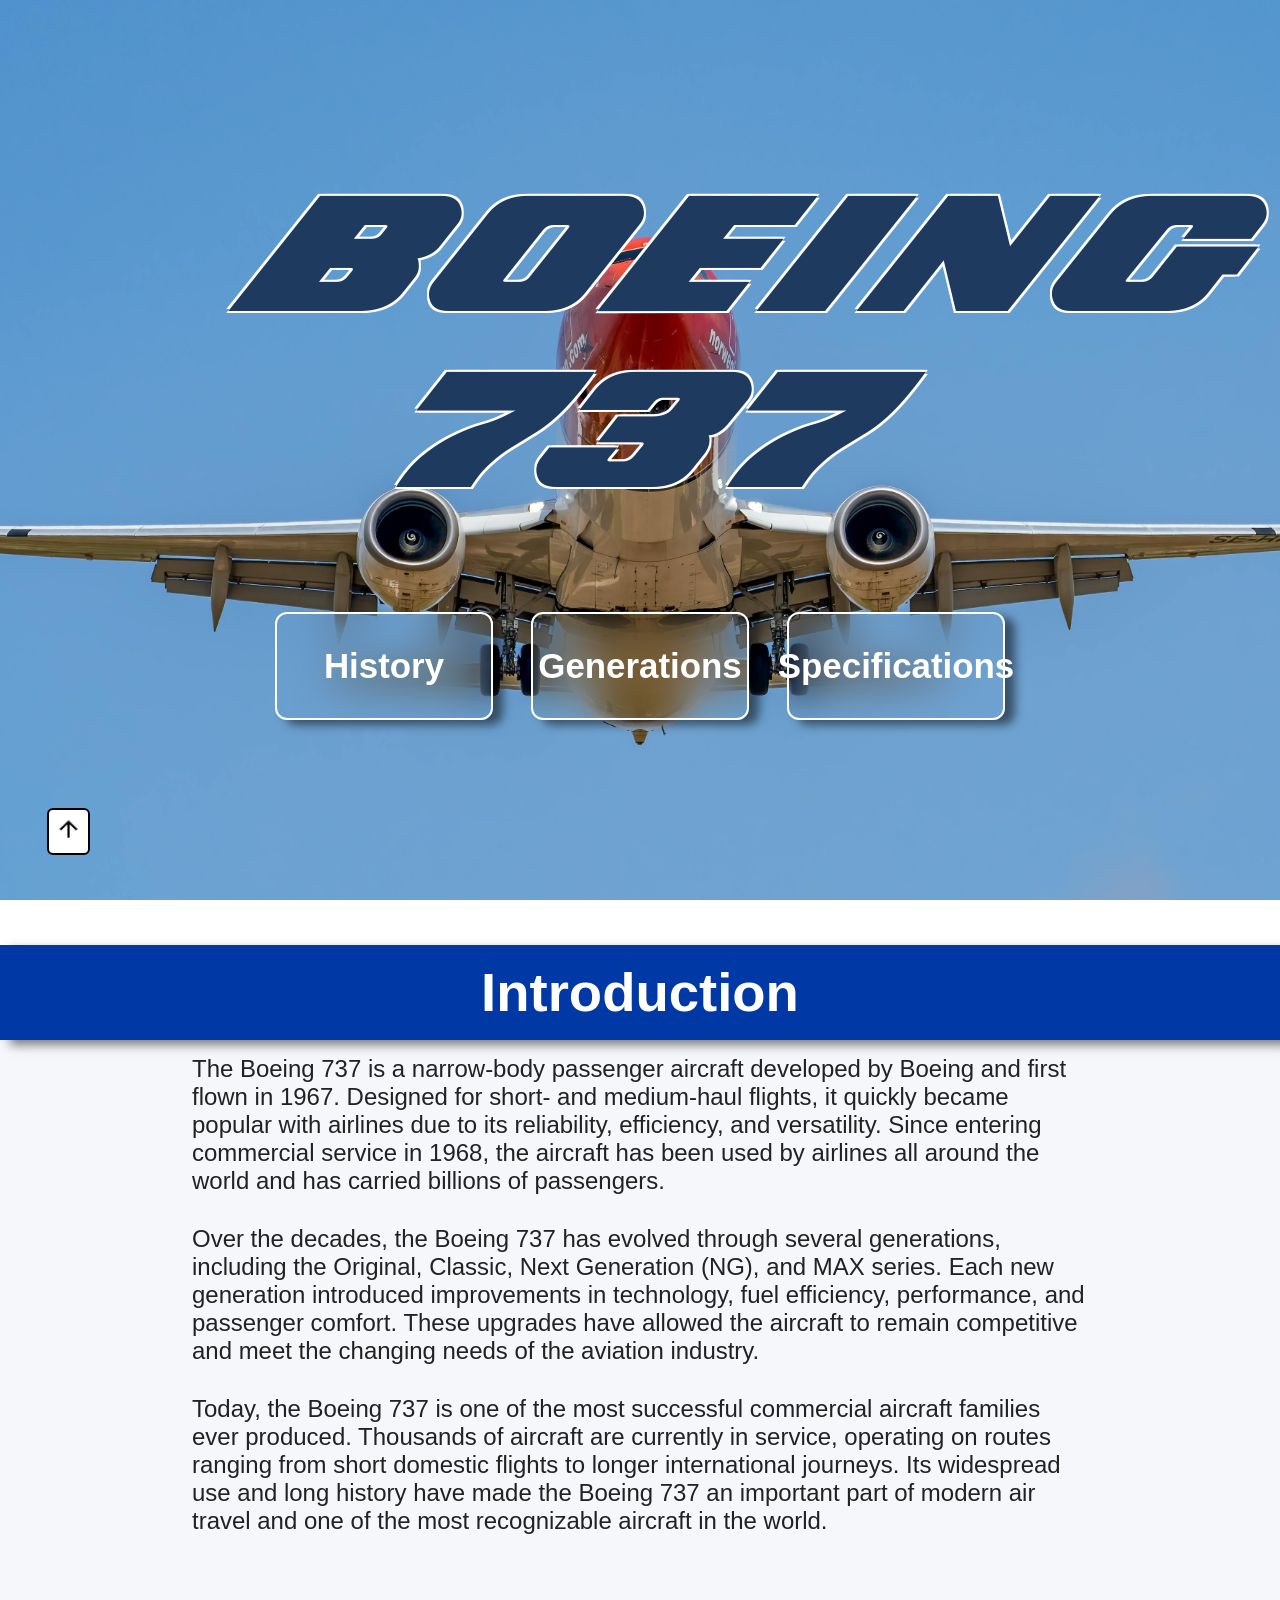
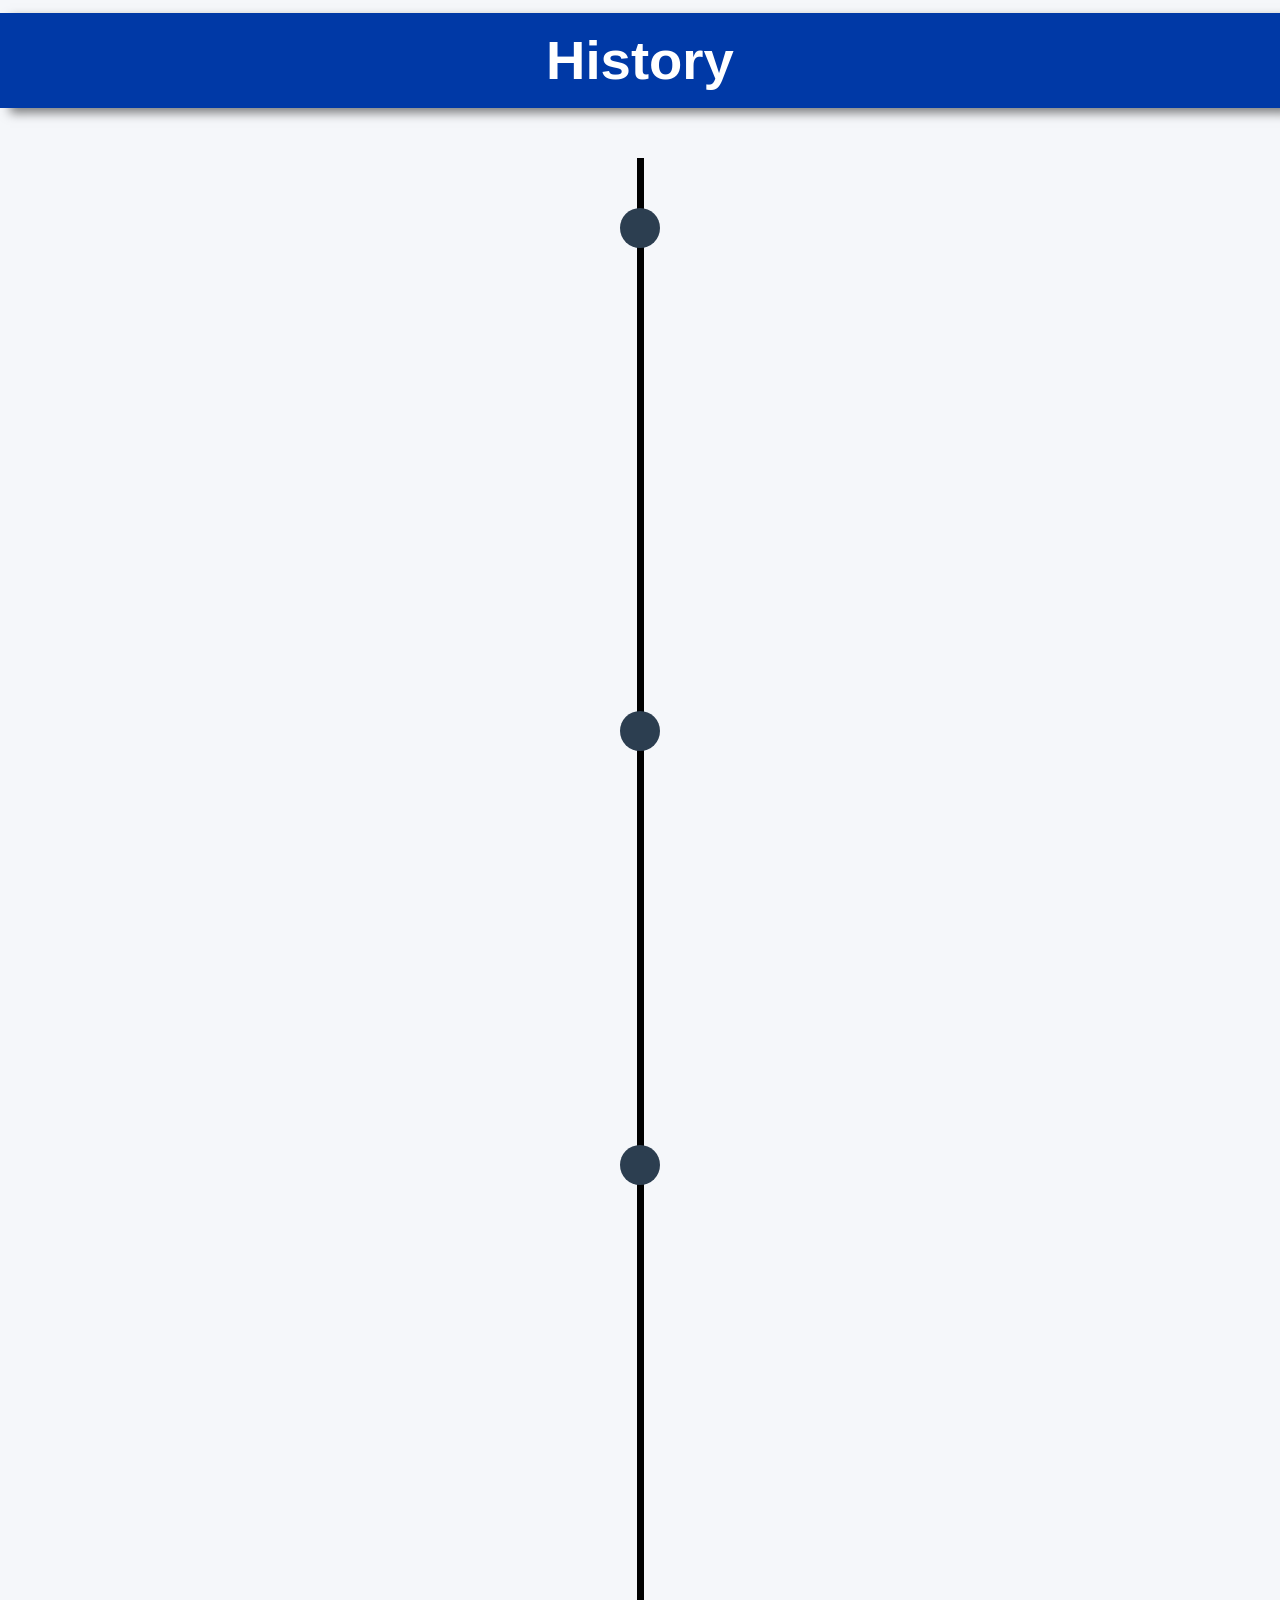
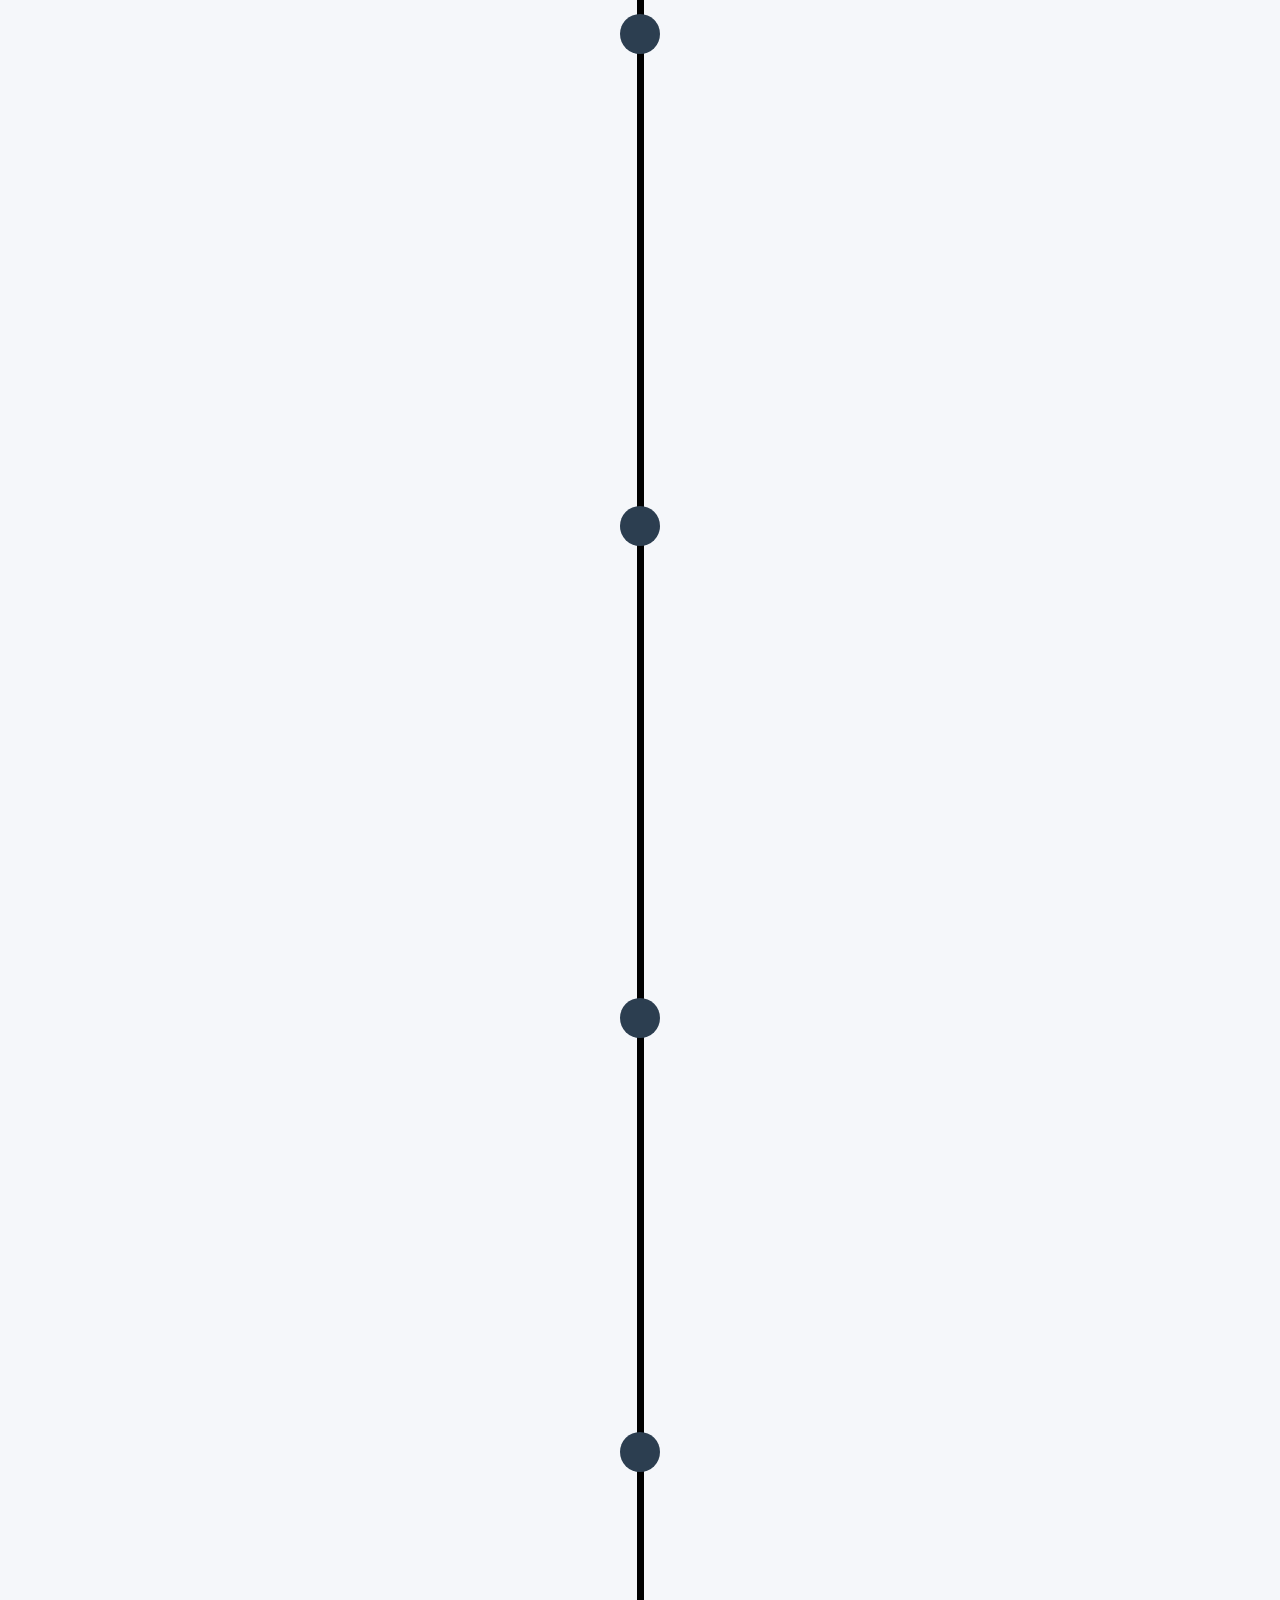
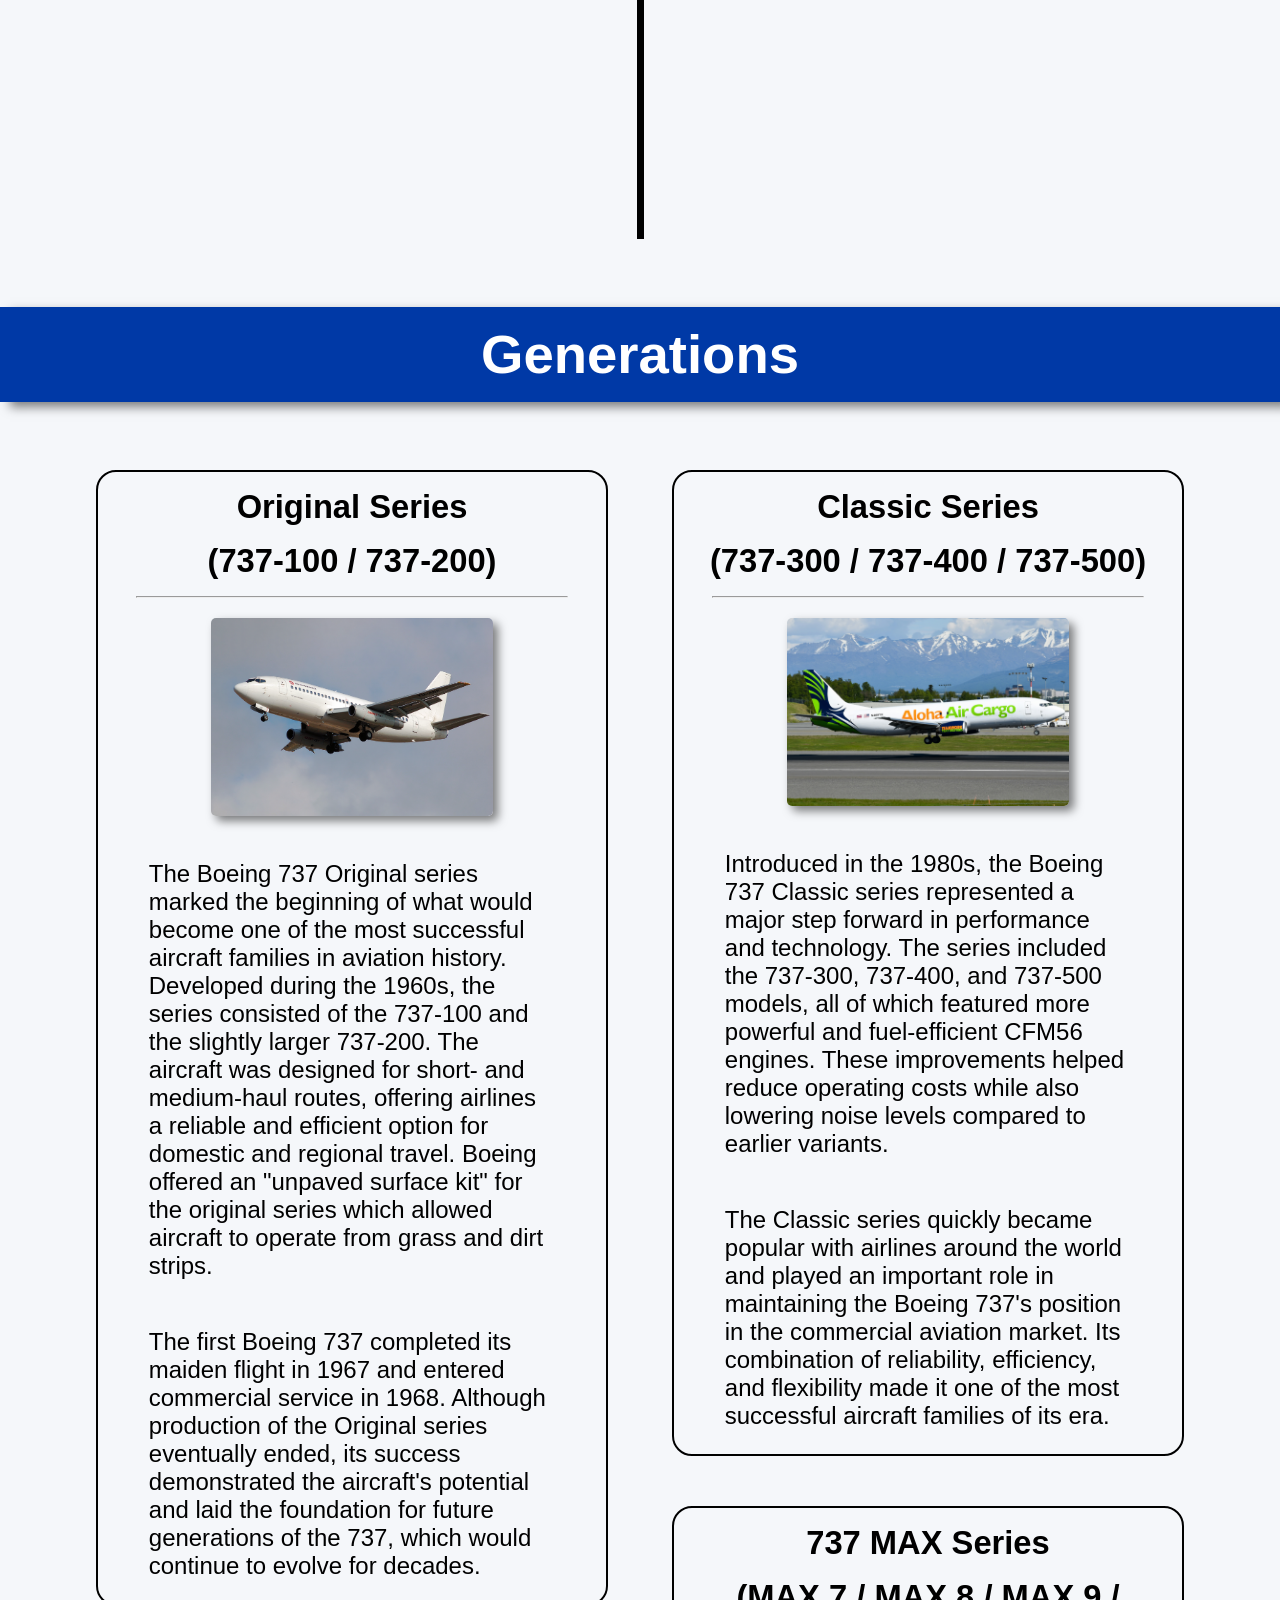
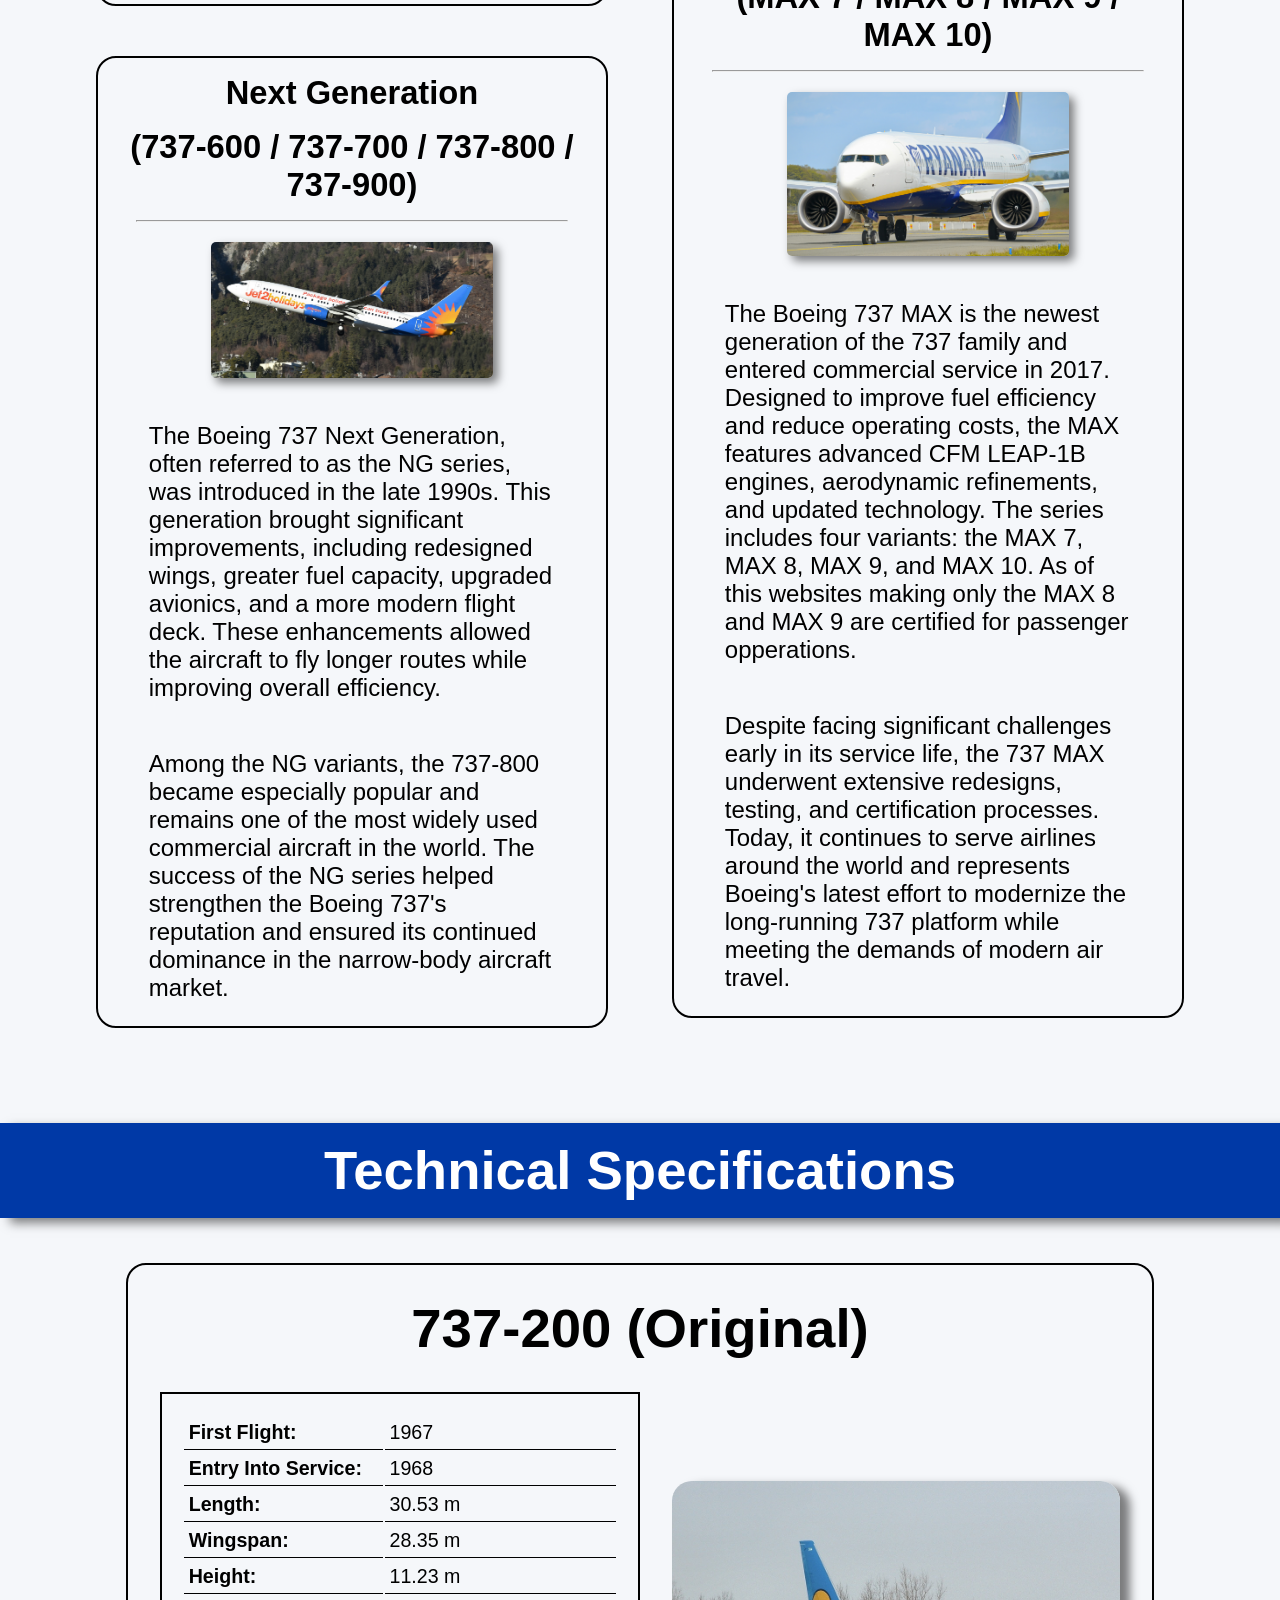
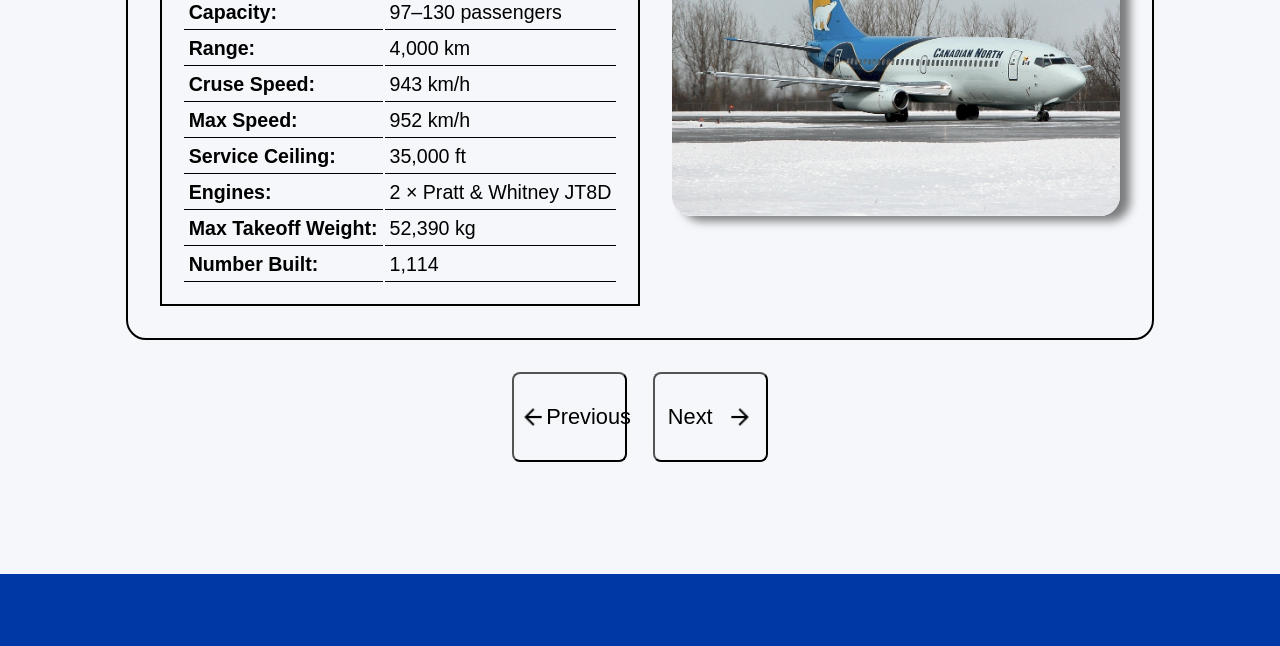
<file: index.html>
<!DOCTYPE html>
<html lang="en">
<head>
    <meta charset="UTF-8">
    <meta name="viewport" content="width=device-width, initial-scale=1.0">
    <title>Slutprojekt</title>
    <link rel="stylesheet" href="style.css">
</head>
<body>

  <div class="slideshow-container">
    <div class="slideshow">
      <img class="slide active" src="Images/Slideshow/NOZ B738.jpg" alt="">
      <img class="slide" src="Images/Shared/EXS B738.jpg" alt="">
      <img class="slide" src="Images/Shared/AAH B735.jpg" alt="">
      <img class="slide" src="Images/Slideshow/RYR B738.jpg" alt="">
      <img class="slide" src="Images/Slideshow/SWA B738.jpg" alt="">
      <img class="slide" src="Images/Slideshow/B733.1.jpg" alt="">
      <img class="slide" src="Images/Slideshow/Overhead pannel.jpg" alt="">
      <img class="slide" src="Images/Slideshow/TUI B738.jpg" alt="">
      <img class="slide" src="Images/Shared/NSZ B38M.jpg" alt="">
      <img class="slide" src="Images/Slideshow/UAL B38M.jpg" alt="">
      <img class="slide" src="Images/Shared/RYR B38M.jpg" alt="">
    </div>

    <div class="header">
      <h1>BOEING 737</h1>
      <div class="nav-buttons">
        <a href="#timeline" class="button">History</a>
        <a href="#generations" class="button">Generations</a>
        <a href="#specifications" class="button">Specifications</a>
      </div>
    </div>

  </div>

  <div class="main">
    <section class="intro">
      <h2 class="heading">Introduction</h2>
      <p>The Boeing 737 is a narrow-body passenger aircraft developed by Boeing and first flown in 1967. Designed for short- and medium-haul flights, it quickly became popular with airlines due to its reliability, efficiency, and versatility. Since entering commercial service in 1968, the aircraft has been used by airlines all around the world and has carried billions of passengers.</p>
      <p>Over the decades, the Boeing 737 has evolved through several generations, including the Original, Classic, Next Generation (NG), and MAX series. Each new generation introduced improvements in technology, fuel efficiency, performance, and passenger comfort. These upgrades have allowed the aircraft to remain competitive and meet the changing needs of the aviation industry.</p>
      <p >Today, the Boeing 737 is one of the most successful commercial aircraft families ever produced. Thousands of aircraft are currently in service, operating on routes ranging from short domestic flights to longer international journeys. Its widespread use and long history have made the Boeing 737 an important part of modern air travel and one of the most recognizable aircraft in the world.</p>
    </section>
    <br>

    <section id="timeline">
      <h2 class="heading">History</h2>
      <ul>
        <li>
          <i></i>
          <div class="box">
            <h3 class="title"><span class="year">1964</span>Development Begins</h3>
            <p>In the early 1960s, Boeing recognized a growing demand for a smaller jet airliner that could serve short- and medium-haul routes. Airlines were looking for an aircraft that was efficient, economical, and capable of operating from a wide range of airports. In response, Boeing began developing what would become the Boeing 737.</p>
            <p>The project was designed to complement Boeing's larger aircraft while providing airlines with a versatile option for regional and domestic travel. Engineers focused on creating a simple and reliable design, establishing the foundation for an aircraft family that would remain in production for decades.</p>
          </div>
        </li>

        <li>
          <i></i>
          <div class="box">
            <h3 class="title"><span class="year">1967</span>First Flight</h3>
            <p>On April 9, 1967, the Boeing 737 completed its maiden flight. This important milestone marked the first time the aircraft took to the skies and allowed Boeing to begin a series of flight tests to evaluate its performance, handling, and safety.</p>
            <p>The successful first flight demonstrated that the new aircraft met expectations and was ready to move closer toward commercial service. It also marked the beginning of a journey that would eventually make the 737 one of the most recognizable and widely used airliners in the world.</p>
          </div>
        </li>

        <li>
          <i></i>
          <div class="box">
            <h3 class="title"><span class="year">1968</span>Entry Into Commercial Service</h3>
            <p>The Boeing 737 entered commercial service on February 10, 1968, with the German airline Lufthansa. This marked the start of the aircraft's operational career and introduced passengers to a new generation of short- and medium-range jet travel.</p>
            <p>Airlines quickly appreciated the aircraft's reliability, efficiency, and ease of operation. As more carriers added the 737 to their fleets, its popularity continued to grow, helping establish it as a key part of the global aviation industry.</p>
          </div>
        </li>

        <li>
          <i></i>
          <div class="box">
            <h3 class="title"><span class="year">1984</span>Introduction of the 737 Classic</h3>
            <p>The introduction of the 737 Classic series represented one of the most significant upgrades in the aircraft's history. The new generation included the 737-300, 737-400, and 737-500 variants, all equipped with more efficient CFM56 engines and improved systems.</p>
            <p>These improvements reduced fuel consumption and noise levels while increasing performance. The Classic series proved highly successful and allowed the Boeing 737 to remain competitive as airlines demanded more advanced and economical aircraft.</p>
          </div>
        </li>

        <li>
          <i></i>
          <div class="box">
            <h3 class="title"><span class="year">1997</span>Introduction of the Next Generation</h3>
            <p>The Boeing 737 Next Generation, often called the NG series, entered service in 1997. This generation introduced redesigned wings, upgraded avionics, greater fuel capacity, and improved passenger comfort, making it a major advancement over previous models.</p>
            <p>The NG series significantly increased the aircraft's range and efficiency, allowing airlines to operate longer routes while carrying more passengers. Its success helped cement the Boeing 737's position as one of the world's leading commercial aircraft families.</p>
          </div>
        </li>

        <li>
          <i></i>
          <div class="box">
            <h3 class="title"><span class="year">2017</span>Entry of the 737 MAX</h3>
            <p>The Boeing 737 MAX entered commercial service in 2017 as the latest evolution of the 737 family. Designed to improve fuel efficiency and reduce operating costs, it featured advanced CFM LEAP-1B engines and several aerodynamic improvements.</p>
            <p>The new generation was developed to meet the growing demand for more environmentally friendly and cost-effective aircraft. Airlines around the world quickly adopted the MAX as a modern replacement for older aircraft within their fleets.</p>
          </div>
        </li>

        <li>
          <i></i>
          <div class="box">
            <h3 class="title"><span class="year">2020</span>Return to Service</h3>
            <p>Following a worldwide grounding, the Boeing 737 MAX underwent extensive testing, software updates, and regulatory reviews. Aviation authorities worked closely with Boeing to evaluate changes made to the aircraft and ensure that all safety requirements were met.</p>
            <p>In late 2020, regulators approved the aircraft's return to service after the necessary modifications had been completed. This marked an important turning point in the history of the 737 program and allowed airlines to gradually reintroduce the aircraft into commercial operations.</p>
          </div>
        </li>
      </ul>
    </section>
    <br>

    <section id="generations">
      <h2 class="heading">Generations</h2>
      <div class="container">
        <div class="left">
          <div class="gen-box">
            <h3 id="upper">Original Series</h3>
            <h3>(737-100 / 737-200)</h3>
            <hr>
            <img src="Images/Generations/Aviogenex_b737-200_yu-anp_arp.jpg" alt=""> <!--Credit: Adrian Pingstone https://commons.wikimedia.org/wiki/File:Aviogenex_b737-200_yu-anp_arp.jpg-->
            <p>The Boeing 737 Original series marked the beginning of what would become one of the most successful aircraft families in aviation history. Developed during the 1960s, the series consisted of the 737-100 and the slightly larger 737-200. The aircraft was designed for short- and medium-haul routes, offering airlines a reliable and efficient option for domestic and regional travel. Boeing offered an "unpaved surface kit" for the original series which allowed aircraft to operate from grass and dirt strips.</p>
            <p>The first Boeing 737 completed its maiden flight in 1967 and entered commercial service in 1968. Although production of the Original series eventually ended, its success demonstrated the aircraft's potential and laid the foundation for future generations of the 737, which would continue to evolve for decades.</p>
          </div>

          <div class="gen-box">
            <h3 id="upper">Next Generation</h3>
            <h3>(737-600 / 737-700 / 737-800 / 737-900)</h3>
            <hr>
            <img src="Images/Shared/EXS B738.jpg" alt="">
            <p>The Boeing 737 Next Generation, often referred to as the NG series, was introduced in the late 1990s. This generation brought significant improvements, including redesigned wings, greater fuel capacity, upgraded avionics, and a more modern flight deck. These enhancements allowed the aircraft to fly longer routes while improving overall efficiency.</p>
            <p>Among the NG variants, the 737-800 became especially popular and remains one of the most widely used commercial aircraft in the world. The success of the NG series helped strengthen the Boeing 737's reputation and ensured its continued dominance in the narrow-body aircraft market.</p>
          </div>
        </div>

        <div class="right">
          <div class="gen-box">
            <h3 id="upper">Classic Series</h3>
            <h3>(737-300 / 737-400 / 737-500)</h3>
            <hr>
            <img src="Images/Shared/AAH B735.jpg" alt="">
            <p>Introduced in the 1980s, the Boeing 737 Classic series represented a major step forward in performance and technology. The series included the 737-300, 737-400, and 737-500 models, all of which featured more powerful and fuel-efficient CFM56 engines. These improvements helped reduce operating costs while also lowering noise levels compared to earlier variants.</p>
            <p>The Classic series quickly became popular with airlines around the world and played an important role in maintaining the Boeing 737's position in the commercial aviation market. Its combination of reliability, efficiency, and flexibility made it one of the most successful aircraft families of its era.</p>
          </div>

          <div class="gen-box">
            <h3 id="upper">737 MAX Series</h3>
            <h3>(MAX 7 / MAX 8 / MAX 9 / MAX 10)</h3>
            <hr>
            <img src="Images/Shared/RYR B38M.jpg" alt="">
            <p>The Boeing 737 MAX is the newest generation of the 737 family and entered commercial service in 2017. Designed to improve fuel efficiency and reduce operating costs, the MAX features advanced CFM LEAP-1B engines, aerodynamic refinements, and updated technology. The series includes four variants: the MAX 7, MAX 8, MAX 9, and MAX 10. As of this websites making only the MAX 8 and MAX 9 are certified for passenger opperations.</p>
            <p>Despite facing significant challenges early in its service life, the 737 MAX underwent extensive redesigns, testing, and certification processes. Today, it continues to serve airlines around the world and represents Boeing's latest effort to modernize the long-running 737 platform while meeting the demands of modern air travel.</p>
          </div>
        </div>
      </div>
    </section>

    <section id="specifications">
    <h2 class="heading">Technical Specifications</h2>

    <div class="specs">
      <div class="spec-card">
        <h3 id="generationName"></h3>
        <div class="content">
          <table>
              <tr>
                <td class="line">First Flight:</td>
                <td id="firstFlight"></td>
              </tr>

              <tr>
                <td class="line">Entry Into Service:</td>
                <td id="entryIntoService"></td>
              </tr>

              <tr>
                  <td class="line">Length:</td>
                  <td id="length"></td>
              </tr>

              <tr>
                <td class="line">Wingspan:</td>
                <td id="wingspan"></td>
              </tr>

              <tr>
                <td class="line">Height:</td>
                <td id="height"></td>
              </tr>

              <tr>
                  <td class="line">Capacity:</td>
                  <td id="capacity"></td>
              </tr>

              <tr>
                  <td class="line">Range:</td>
                  <td id="range"></td>
              </tr>

              <tr>
                <td class="line">Cruse Speed:</td>
                <td id="cruiseSpeed"></td>
              </tr>

              <tr>
                <td class="line">Max Speed:</td>
                <td id="maxSpeed"></td>
              </tr>

              <tr>
                <td class="line">Service Ceiling:</td>
                <td id="serviceCeiling"></td>
              </tr>

              <tr>
                <td class="line">Engines:</td>
                <td id="engines"></td>
              </tr>

              <tr>
                <td class="line">Max Takeoff Weight:</td>
                <td id="maxTakeoffWeight"></td>
              </tr>

              <tr>
                <td class="line">Number Built:</td>
                <td id="numberBuilt"></td>
              </tr>
          </table>

          <img id="image" src="">
        </div>

      </div>
      <div class="btn">
        <button id="prevBtn"><img src="recources/arrow_back_24dp_000_FILL0_wght400_GRAD0_opsz24.png" alt=""> Previous</button>
        <button id="nextBtn">Next <img src="recources/arrow_forward_24dp_000_FILL0_wght400_GRAD0_opsz24.png" alt=""></button>
      </div>
    </div>
    </section>

    <footer></footer>
    <div class="toTop">
      <button onclick="scrollToTop()"><img src="recources/arrow_upward_24dp_000_FILL0_wght400_GRAD0_opsz24.png" alt=""></button>
    </div>
  </div>

  <script src="JavaScript/Slideshow.js"></script>
  <script src="JavaScript/Timeline.js"></script>
  <script src="JavaScript/Specs.js"></script>

</body>
</html>

<!--All images that don't have their own credit come from Unsplash.com or pexels.com and are free to use.-->
</file>
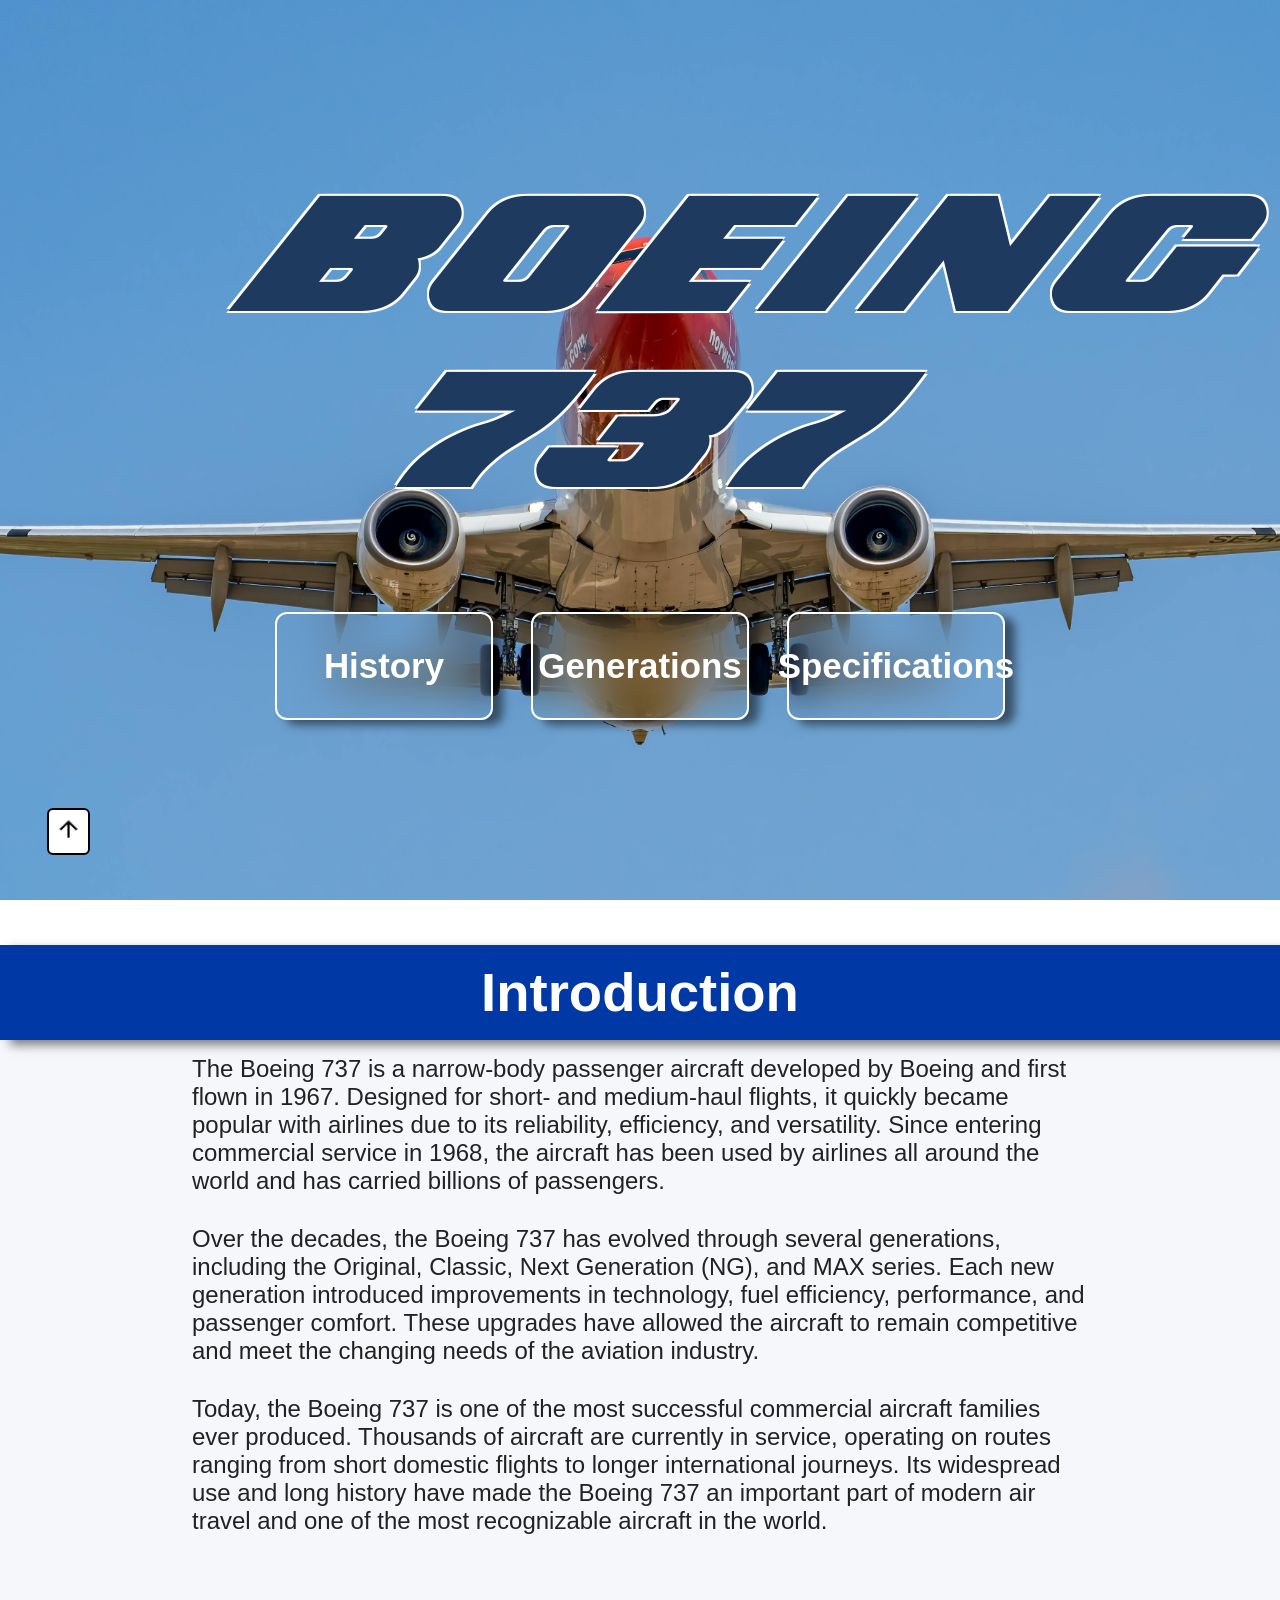
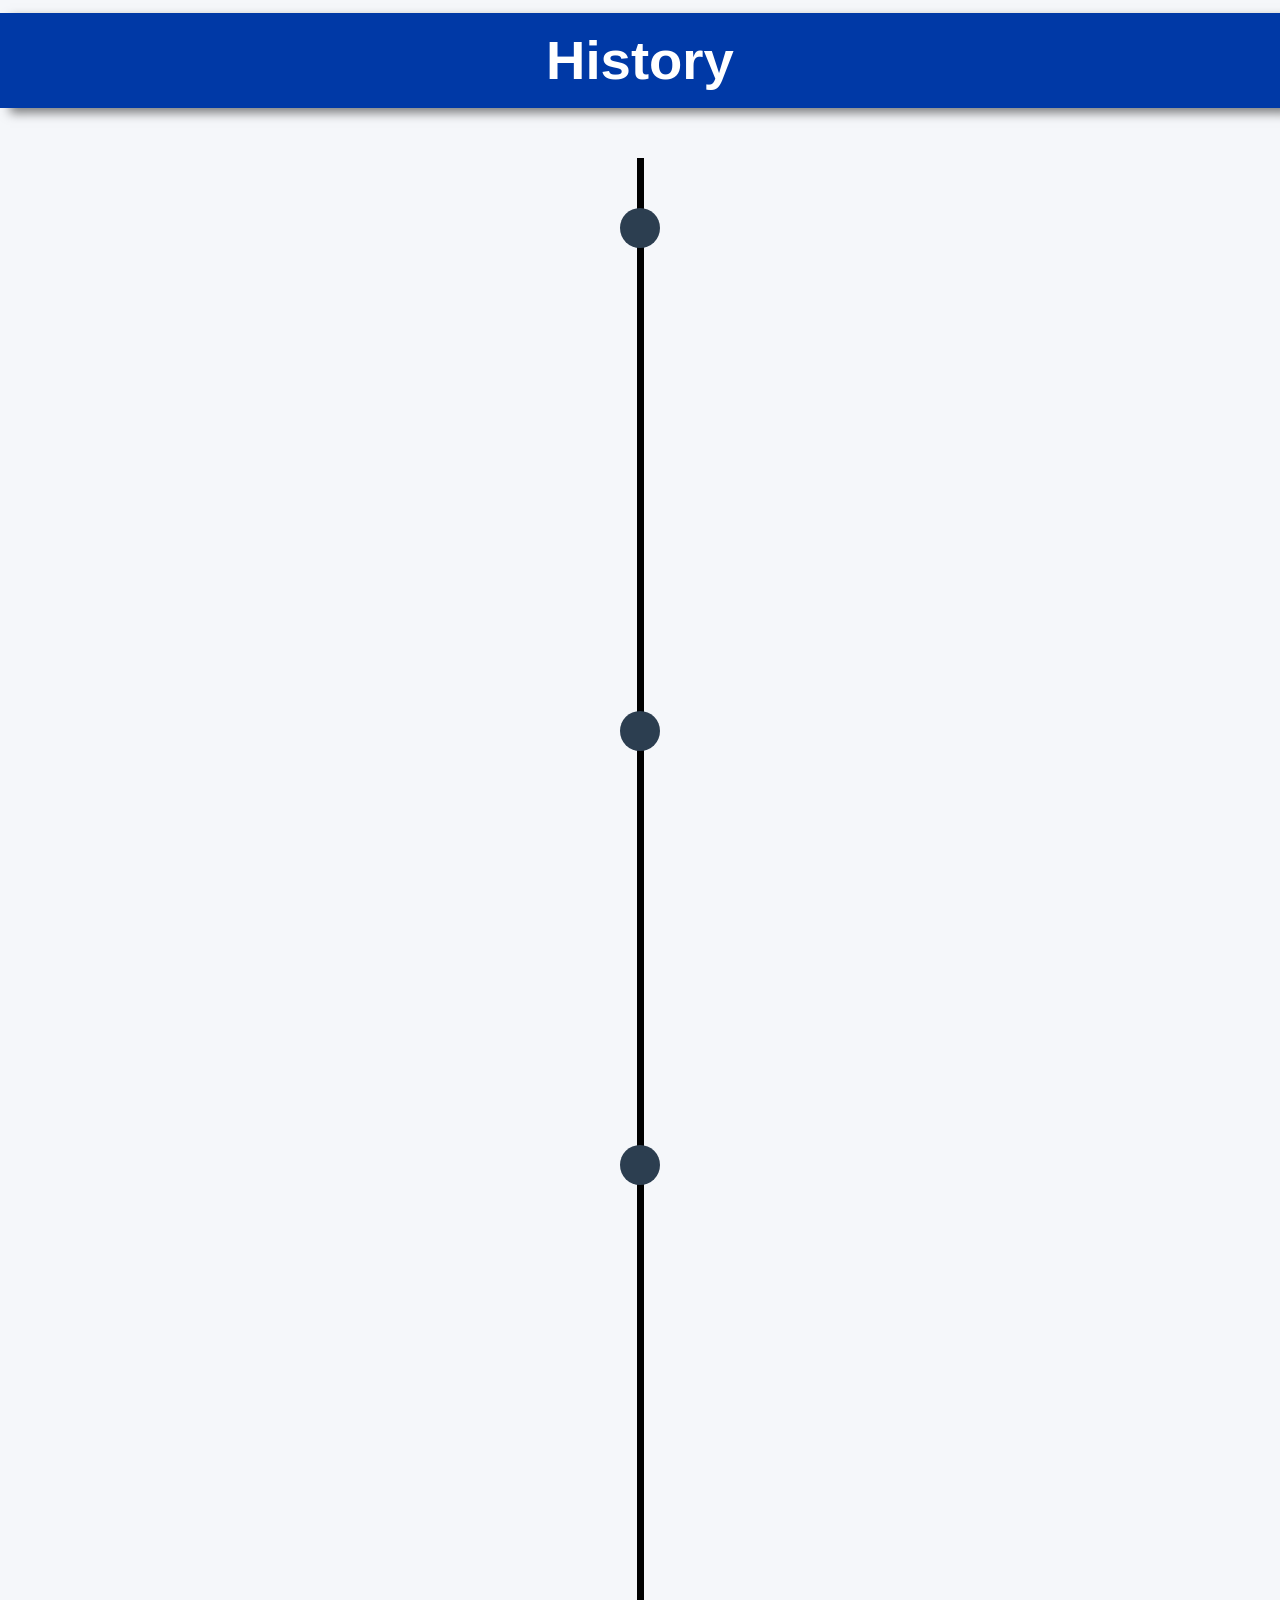
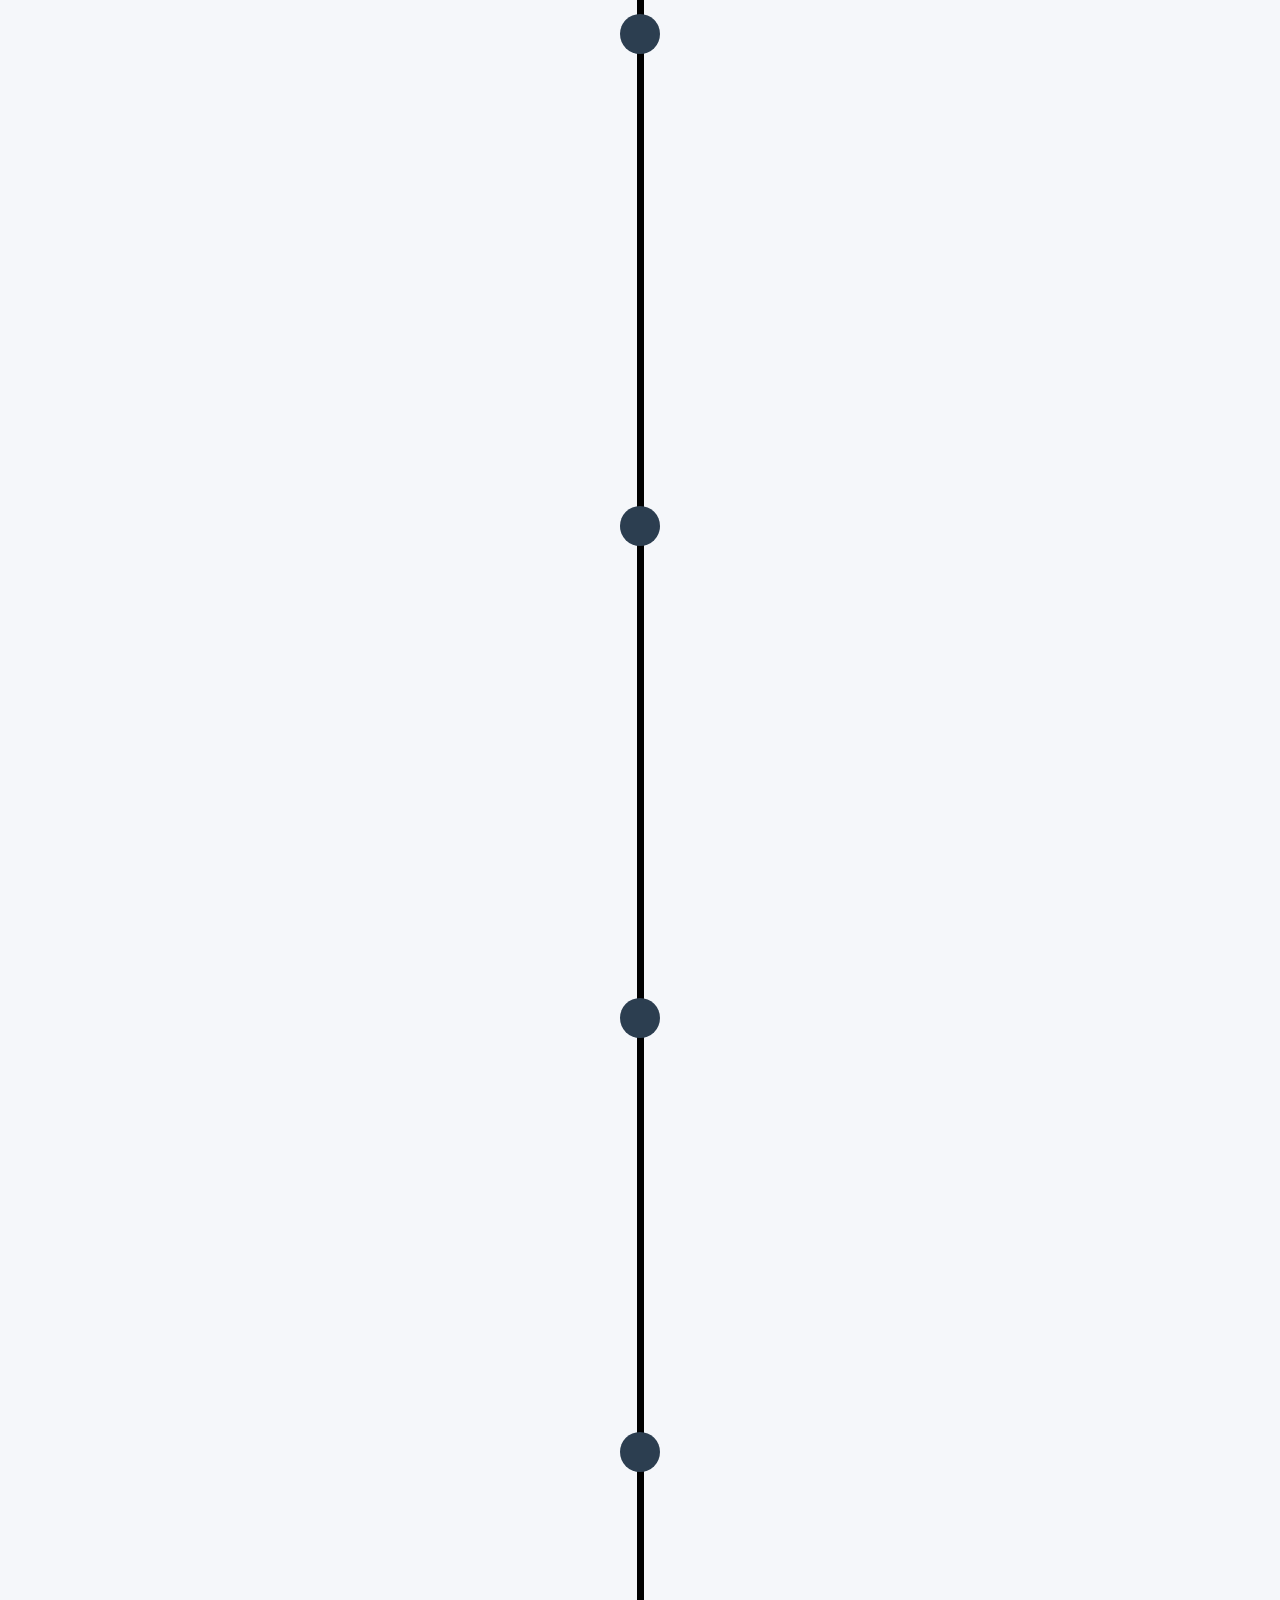
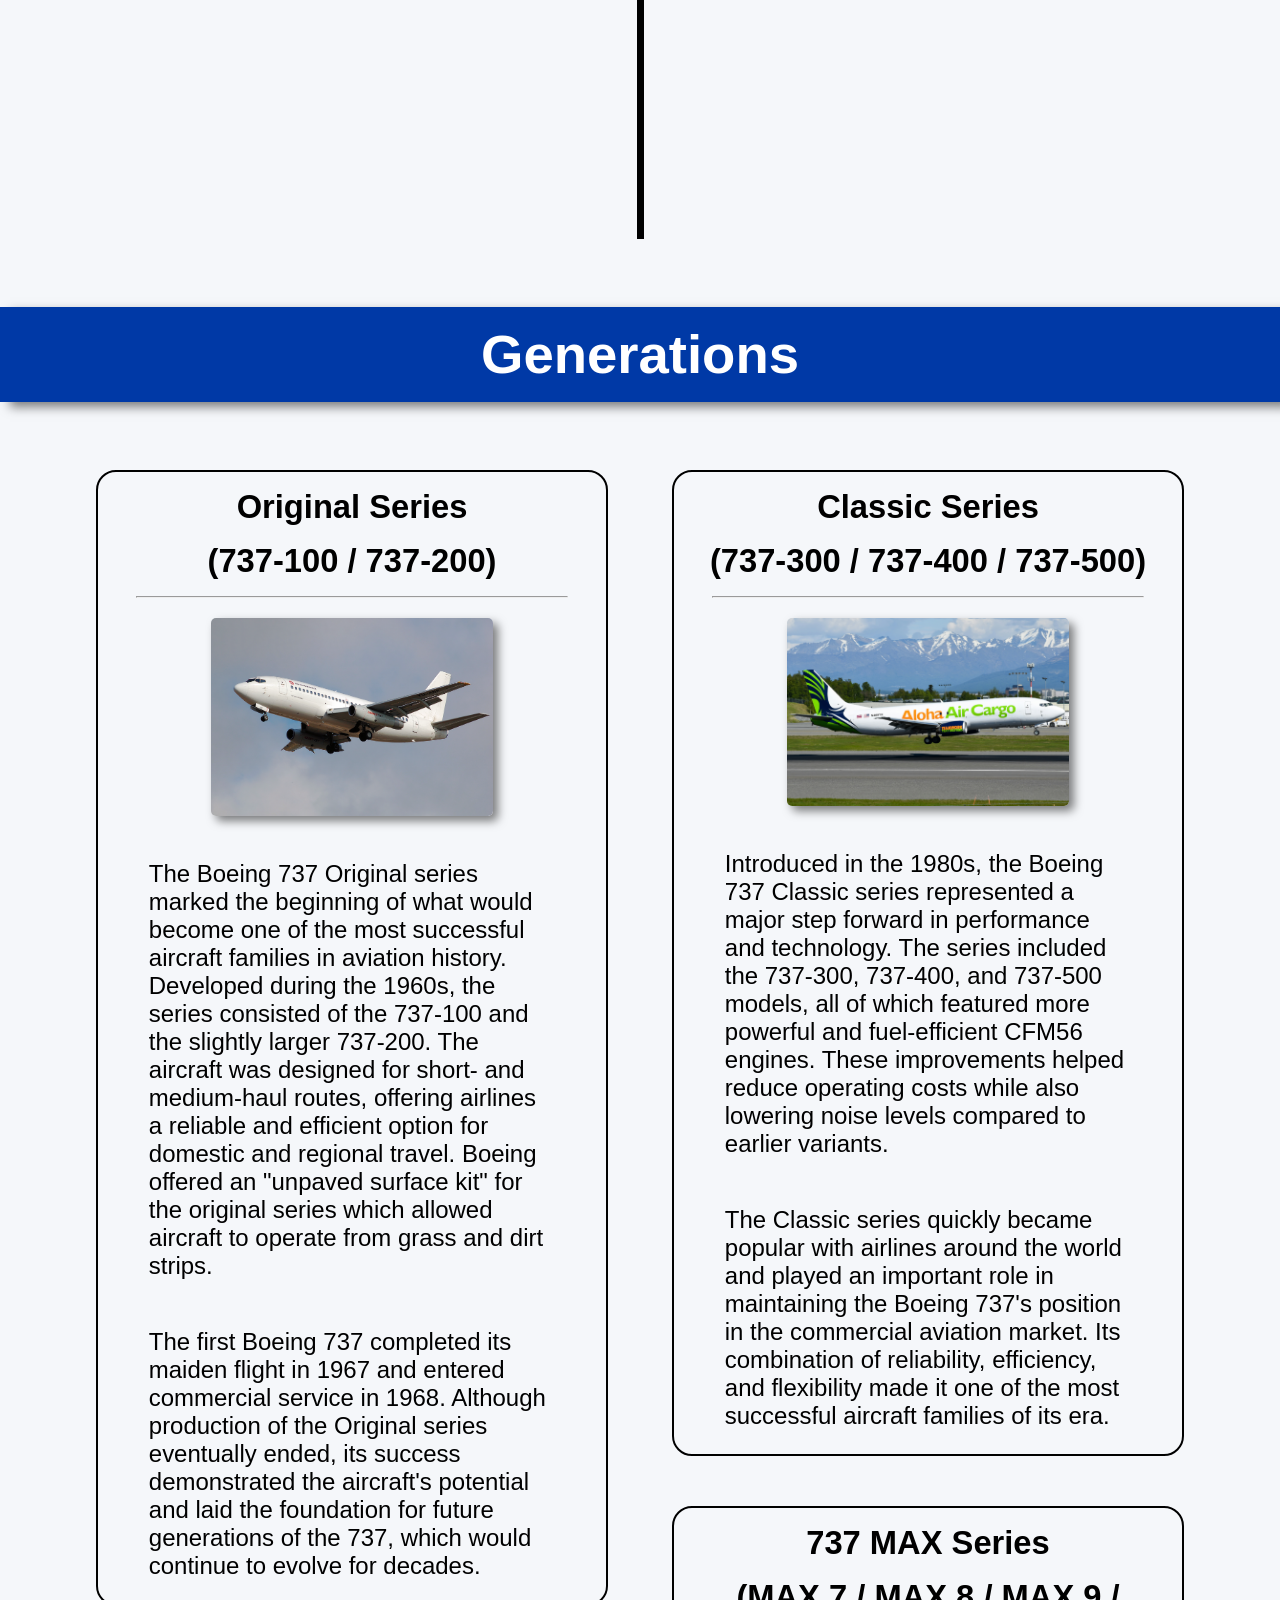
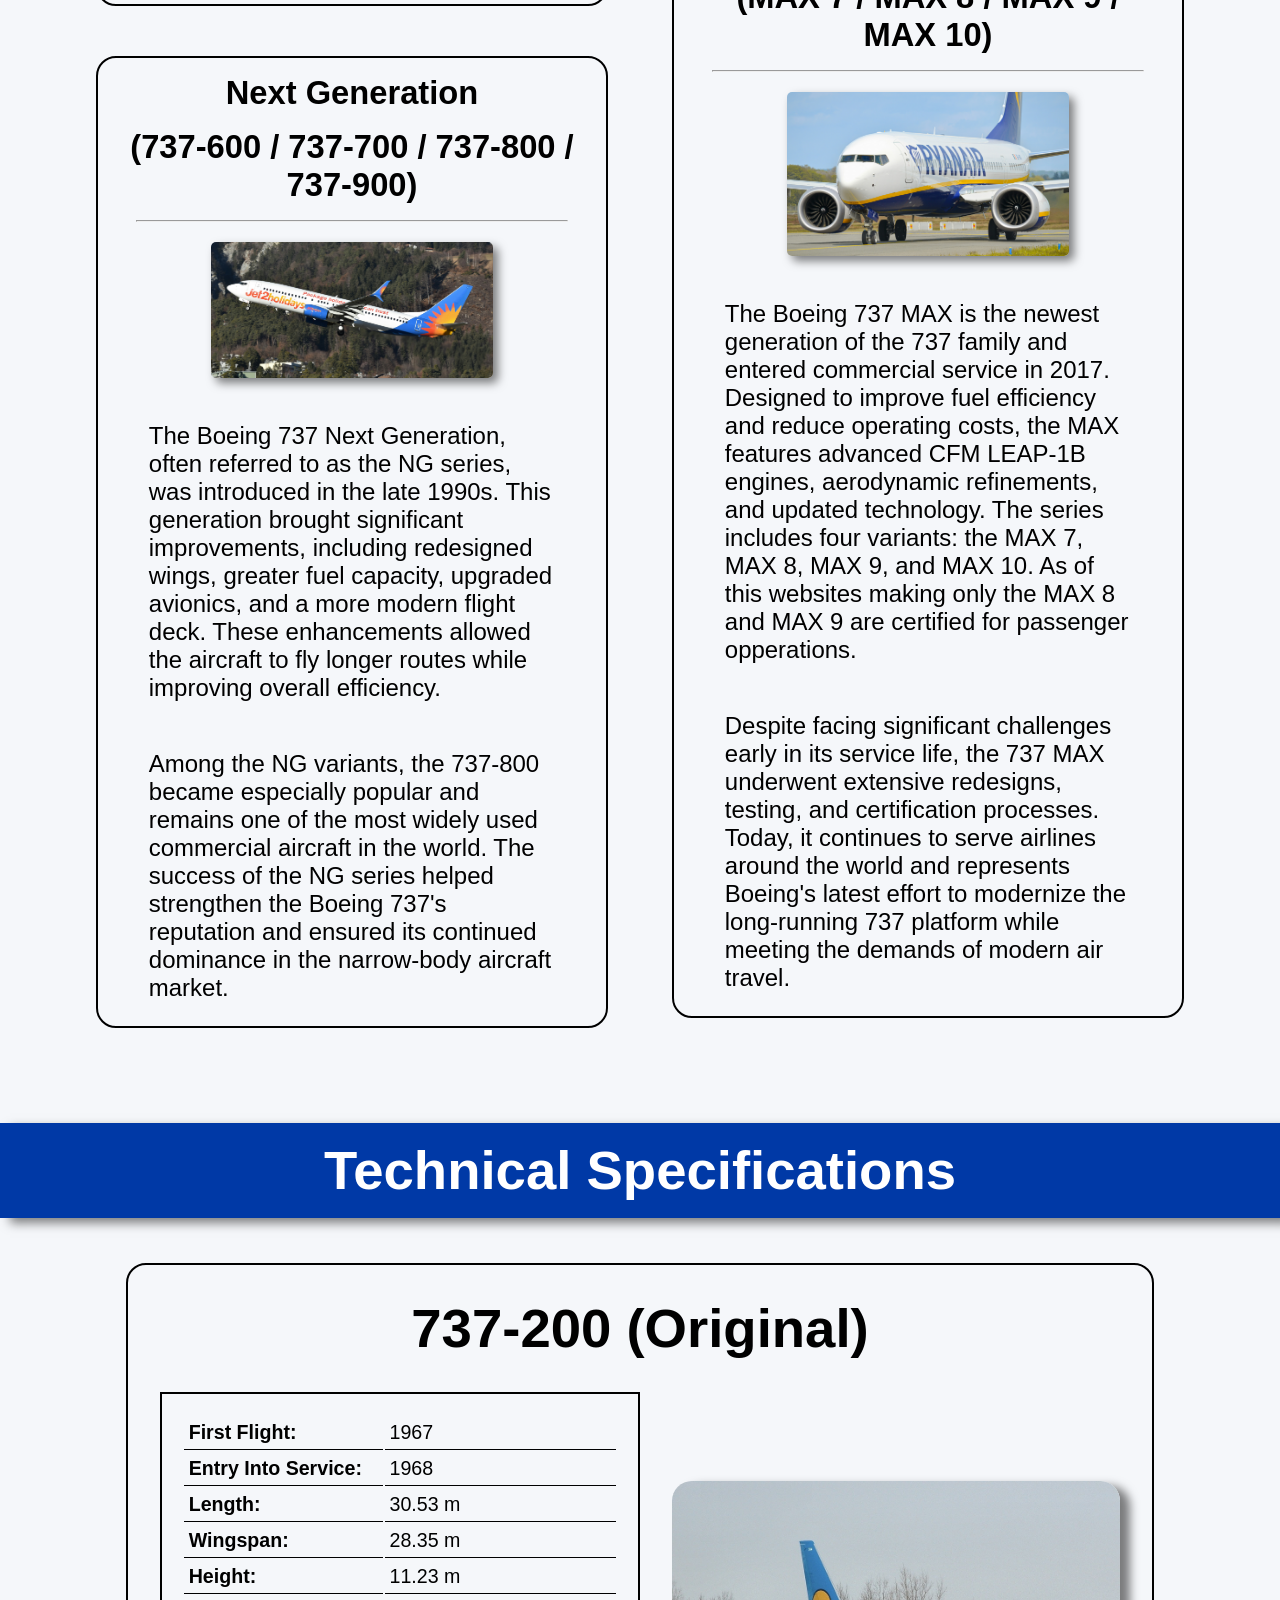
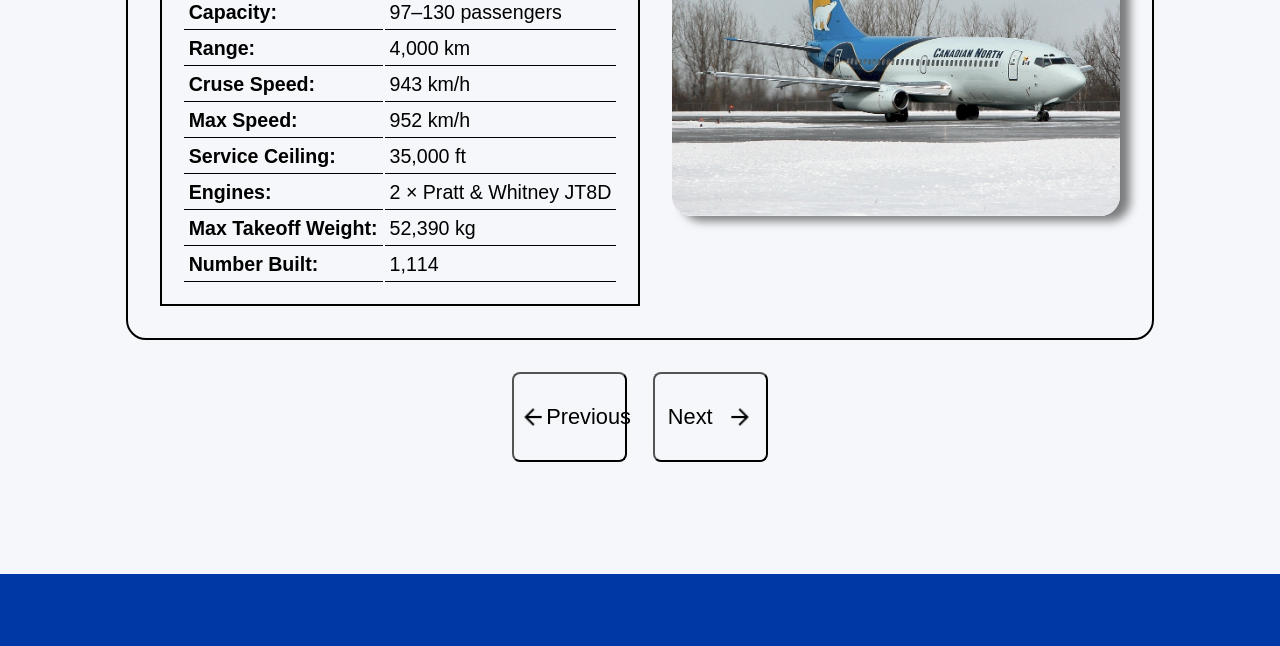
<file: Slutprojekt/index.html>
<!DOCTYPE html>
<html lang="en">
<head>
    <meta charset="UTF-8">
    <meta name="viewport" content="width=device-width, initial-scale=1.0">
    <title>Slutprojekt</title>
    <link rel="stylesheet" href="style.css">
</head>
<body>

  <div class="slideshow-container">
    <div class="slideshow">
      <img class="slide active" src="Images/Slideshow/NOZ B738.jpg" alt="">
      <img class="slide" src="Images/Shared/EXS B738.jpg" alt="">
      <img class="slide" src="Images/Shared/AAH B735.jpg" alt="">
      <img class="slide" src="Images/Slideshow/RYR B738.jpg" alt="">
      <img class="slide" src="Images/Slideshow/SWA B738.jpg" alt="">
      <img class="slide" src="Images/Slideshow/B733.1.jpg" alt="">
      <img class="slide" src="Images/Slideshow/Overhead pannel.jpg" alt="">
      <img class="slide" src="Images/Slideshow/TUI B738.jpg" alt="">
      <img class="slide" src="Images/Shared/NSZ B38M.jpg" alt="">
      <img class="slide" src="Images/Slideshow/UAL B38M.jpg" alt="">
      <img class="slide" src="Images/Shared/RYR B38M.jpg" alt="">
    </div>

    <div class="header">
      <h1>BOEING 737</h1>
      <div class="nav-buttons">
        <a href="#timeline" class="button">History</a>
        <a href="#generations" class="button">Generations</a>
        <a href="#specifications" class="button">Specifications</a>
      </div>
    </div>

  </div>

  <div class="main">
    <section class="intro">
      <h2 class="heading">Introduction</h2>
      <p>The Boeing 737 is a narrow-body passenger aircraft developed by Boeing and first flown in 1967. Designed for short- and medium-haul flights, it quickly became popular with airlines due to its reliability, efficiency, and versatility. Since entering commercial service in 1968, the aircraft has been used by airlines all around the world and has carried billions of passengers.</p>
      <p>Over the decades, the Boeing 737 has evolved through several generations, including the Original, Classic, Next Generation (NG), and MAX series. Each new generation introduced improvements in technology, fuel efficiency, performance, and passenger comfort. These upgrades have allowed the aircraft to remain competitive and meet the changing needs of the aviation industry.</p>
      <p >Today, the Boeing 737 is one of the most successful commercial aircraft families ever produced. Thousands of aircraft are currently in service, operating on routes ranging from short domestic flights to longer international journeys. Its widespread use and long history have made the Boeing 737 an important part of modern air travel and one of the most recognizable aircraft in the world.</p>
    </section>
    <br>

    <section id="timeline">
      <h2 class="heading">History</h2>
      <ul>
        <li>
          <i></i>
          <div class="box">
            <h3 class="title"><span class="year">1964</span>Development Begins</h3>
            <p>In the early 1960s, Boeing recognized a growing demand for a smaller jet airliner that could serve short- and medium-haul routes. Airlines were looking for an aircraft that was efficient, economical, and capable of operating from a wide range of airports. In response, Boeing began developing what would become the Boeing 737.</p>
            <p>The project was designed to complement Boeing's larger aircraft while providing airlines with a versatile option for regional and domestic travel. Engineers focused on creating a simple and reliable design, establishing the foundation for an aircraft family that would remain in production for decades.</p>
          </div>
        </li>

        <li>
          <i></i>
          <div class="box">
            <h3 class="title"><span class="year">1967</span>First Flight</h3>
            <p>On April 9, 1967, the Boeing 737 completed its maiden flight. This important milestone marked the first time the aircraft took to the skies and allowed Boeing to begin a series of flight tests to evaluate its performance, handling, and safety.</p>
            <p>The successful first flight demonstrated that the new aircraft met expectations and was ready to move closer toward commercial service. It also marked the beginning of a journey that would eventually make the 737 one of the most recognizable and widely used airliners in the world.</p>
          </div>
        </li>

        <li>
          <i></i>
          <div class="box">
            <h3 class="title"><span class="year">1968</span>Entry Into Commercial Service</h3>
            <p>The Boeing 737 entered commercial service on February 10, 1968, with the German airline Lufthansa. This marked the start of the aircraft's operational career and introduced passengers to a new generation of short- and medium-range jet travel.</p>
            <p>Airlines quickly appreciated the aircraft's reliability, efficiency, and ease of operation. As more carriers added the 737 to their fleets, its popularity continued to grow, helping establish it as a key part of the global aviation industry.</p>
          </div>
        </li>

        <li>
          <i></i>
          <div class="box">
            <h3 class="title"><span class="year">1984</span>Introduction of the 737 Classic</h3>
            <p>The introduction of the 737 Classic series represented one of the most significant upgrades in the aircraft's history. The new generation included the 737-300, 737-400, and 737-500 variants, all equipped with more efficient CFM56 engines and improved systems.</p>
            <p>These improvements reduced fuel consumption and noise levels while increasing performance. The Classic series proved highly successful and allowed the Boeing 737 to remain competitive as airlines demanded more advanced and economical aircraft.</p>
          </div>
        </li>

        <li>
          <i></i>
          <div class="box">
            <h3 class="title"><span class="year">1997</span>Introduction of the Next Generation</h3>
            <p>The Boeing 737 Next Generation, often called the NG series, entered service in 1997. This generation introduced redesigned wings, upgraded avionics, greater fuel capacity, and improved passenger comfort, making it a major advancement over previous models.</p>
            <p>The NG series significantly increased the aircraft's range and efficiency, allowing airlines to operate longer routes while carrying more passengers. Its success helped cement the Boeing 737's position as one of the world's leading commercial aircraft families.</p>
          </div>
        </li>

        <li>
          <i></i>
          <div class="box">
            <h3 class="title"><span class="year">2017</span>Entry of the 737 MAX</h3>
            <p>The Boeing 737 MAX entered commercial service in 2017 as the latest evolution of the 737 family. Designed to improve fuel efficiency and reduce operating costs, it featured advanced CFM LEAP-1B engines and several aerodynamic improvements.</p>
            <p>The new generation was developed to meet the growing demand for more environmentally friendly and cost-effective aircraft. Airlines around the world quickly adopted the MAX as a modern replacement for older aircraft within their fleets.</p>
          </div>
        </li>

        <li>
          <i></i>
          <div class="box">
            <h3 class="title"><span class="year">2020</span>Return to Service</h3>
            <p>Following a worldwide grounding, the Boeing 737 MAX underwent extensive testing, software updates, and regulatory reviews. Aviation authorities worked closely with Boeing to evaluate changes made to the aircraft and ensure that all safety requirements were met.</p>
            <p>In late 2020, regulators approved the aircraft's return to service after the necessary modifications had been completed. This marked an important turning point in the history of the 737 program and allowed airlines to gradually reintroduce the aircraft into commercial operations.</p>
          </div>
        </li>
      </ul>
    </section>
    <br>

    <section id="generations">
      <h2 class="heading">Generations</h2>
      <div class="container">
        <div class="left">
          <div class="gen-box">
            <h3 id="upper">Original Series</h3>
            <h3>(737-100 / 737-200)</h3>
            <hr>
            <img src="Images/Generations/Aviogenex_b737-200_yu-anp_arp.jpg" alt=""> <!--Credit: Adrian Pingstone https://commons.wikimedia.org/wiki/File:Aviogenex_b737-200_yu-anp_arp.jpg-->
            <p>The Boeing 737 Original series marked the beginning of what would become one of the most successful aircraft families in aviation history. Developed during the 1960s, the series consisted of the 737-100 and the slightly larger 737-200. The aircraft was designed for short- and medium-haul routes, offering airlines a reliable and efficient option for domestic and regional travel. Boeing offered an "unpaved surface kit" for the original series which allowed aircraft to operate from grass and dirt strips.</p>
            <p>The first Boeing 737 completed its maiden flight in 1967 and entered commercial service in 1968. Although production of the Original series eventually ended, its success demonstrated the aircraft's potential and laid the foundation for future generations of the 737, which would continue to evolve for decades.</p>
          </div>

          <div class="gen-box">
            <h3 id="upper">Next Generation</h3>
            <h3>(737-600 / 737-700 / 737-800 / 737-900)</h3>
            <hr>
            <img src="Images/Shared/EXS B738.jpg" alt="">
            <p>The Boeing 737 Next Generation, often referred to as the NG series, was introduced in the late 1990s. This generation brought significant improvements, including redesigned wings, greater fuel capacity, upgraded avionics, and a more modern flight deck. These enhancements allowed the aircraft to fly longer routes while improving overall efficiency.</p>
            <p>Among the NG variants, the 737-800 became especially popular and remains one of the most widely used commercial aircraft in the world. The success of the NG series helped strengthen the Boeing 737's reputation and ensured its continued dominance in the narrow-body aircraft market.</p>
          </div>
        </div>

        <div class="right">
          <div class="gen-box">
            <h3 id="upper">Classic Series</h3>
            <h3>(737-300 / 737-400 / 737-500)</h3>
            <hr>
            <img src="Images/Shared/AAH B735.jpg" alt="">
            <p>Introduced in the 1980s, the Boeing 737 Classic series represented a major step forward in performance and technology. The series included the 737-300, 737-400, and 737-500 models, all of which featured more powerful and fuel-efficient CFM56 engines. These improvements helped reduce operating costs while also lowering noise levels compared to earlier variants.</p>
            <p>The Classic series quickly became popular with airlines around the world and played an important role in maintaining the Boeing 737's position in the commercial aviation market. Its combination of reliability, efficiency, and flexibility made it one of the most successful aircraft families of its era.</p>
          </div>

          <div class="gen-box">
            <h3 id="upper">737 MAX Series</h3>
            <h3>(MAX 7 / MAX 8 / MAX 9 / MAX 10)</h3>
            <hr>
            <img src="Images/Shared/RYR B38M.jpg" alt="">
            <p>The Boeing 737 MAX is the newest generation of the 737 family and entered commercial service in 2017. Designed to improve fuel efficiency and reduce operating costs, the MAX features advanced CFM LEAP-1B engines, aerodynamic refinements, and updated technology. The series includes four variants: the MAX 7, MAX 8, MAX 9, and MAX 10. As of this websites making only the MAX 8 and MAX 9 are certified for passenger opperations.</p>
            <p>Despite facing significant challenges early in its service life, the 737 MAX underwent extensive redesigns, testing, and certification processes. Today, it continues to serve airlines around the world and represents Boeing's latest effort to modernize the long-running 737 platform while meeting the demands of modern air travel.</p>
          </div>
        </div>
      </div>
    </section>

    <section id="specifications">
    <h2 class="heading">Technical Specifications</h2>

    <div class="specs">
      <div class="spec-card">
        <h3 id="generationName"></h3>
        <div class="content">
          <table>
              <tr>
                <td class="line">First Flight:</td>
                <td id="firstFlight"></td>
              </tr>

              <tr>
                <td class="line">Entry Into Service:</td>
                <td id="entryIntoService"></td>
              </tr>

              <tr>
                  <td class="line">Length:</td>
                  <td id="length"></td>
              </tr>

              <tr>
                <td class="line">Wingspan:</td>
                <td id="wingspan"></td>
              </tr>

              <tr>
                <td class="line">Height:</td>
                <td id="height"></td>
              </tr>

              <tr>
                  <td class="line">Capacity:</td>
                  <td id="capacity"></td>
              </tr>

              <tr>
                  <td class="line">Range:</td>
                  <td id="range"></td>
              </tr>

              <tr>
                <td class="line">Cruse Speed:</td>
                <td id="cruiseSpeed"></td>
              </tr>

              <tr>
                <td class="line">Max Speed:</td>
                <td id="maxSpeed"></td>
              </tr>

              <tr>
                <td class="line">Service Ceiling:</td>
                <td id="serviceCeiling"></td>
              </tr>

              <tr>
                <td class="line">Engines:</td>
                <td id="engines"></td>
              </tr>

              <tr>
                <td class="line">Max Takeoff Weight:</td>
                <td id="maxTakeoffWeight"></td>
              </tr>

              <tr>
                <td class="line">Number Built:</td>
                <td id="numberBuilt"></td>
              </tr>
          </table>

          <img id="image" src="">
        </div>

      </div>
      <div class="btn">
        <button id="prevBtn"><img src="recources/arrow_back_24dp_000_FILL0_wght400_GRAD0_opsz24.png" alt=""> Previous</button>
        <button id="nextBtn">Next <img src="recources/arrow_forward_24dp_000_FILL0_wght400_GRAD0_opsz24.png" alt=""></button>
      </div>
    </div>
    </section>

    <footer></footer>
    <div class="toTop">
      <button onclick="scrollToTop()"><img src="recources/arrow_upward_24dp_000_FILL0_wght400_GRAD0_opsz24.png" alt=""></button>
    </div>
  </div>

  <script src="JavaScript/Slideshow.js"></script>
  <script src="JavaScript/Timeline.js"></script>
  <script src="JavaScript/app.js"></script>

</body>
</html>

<!--All images that don't have their own credit come from Unsplash.com or pexels.com and are free to use.-->
</file>
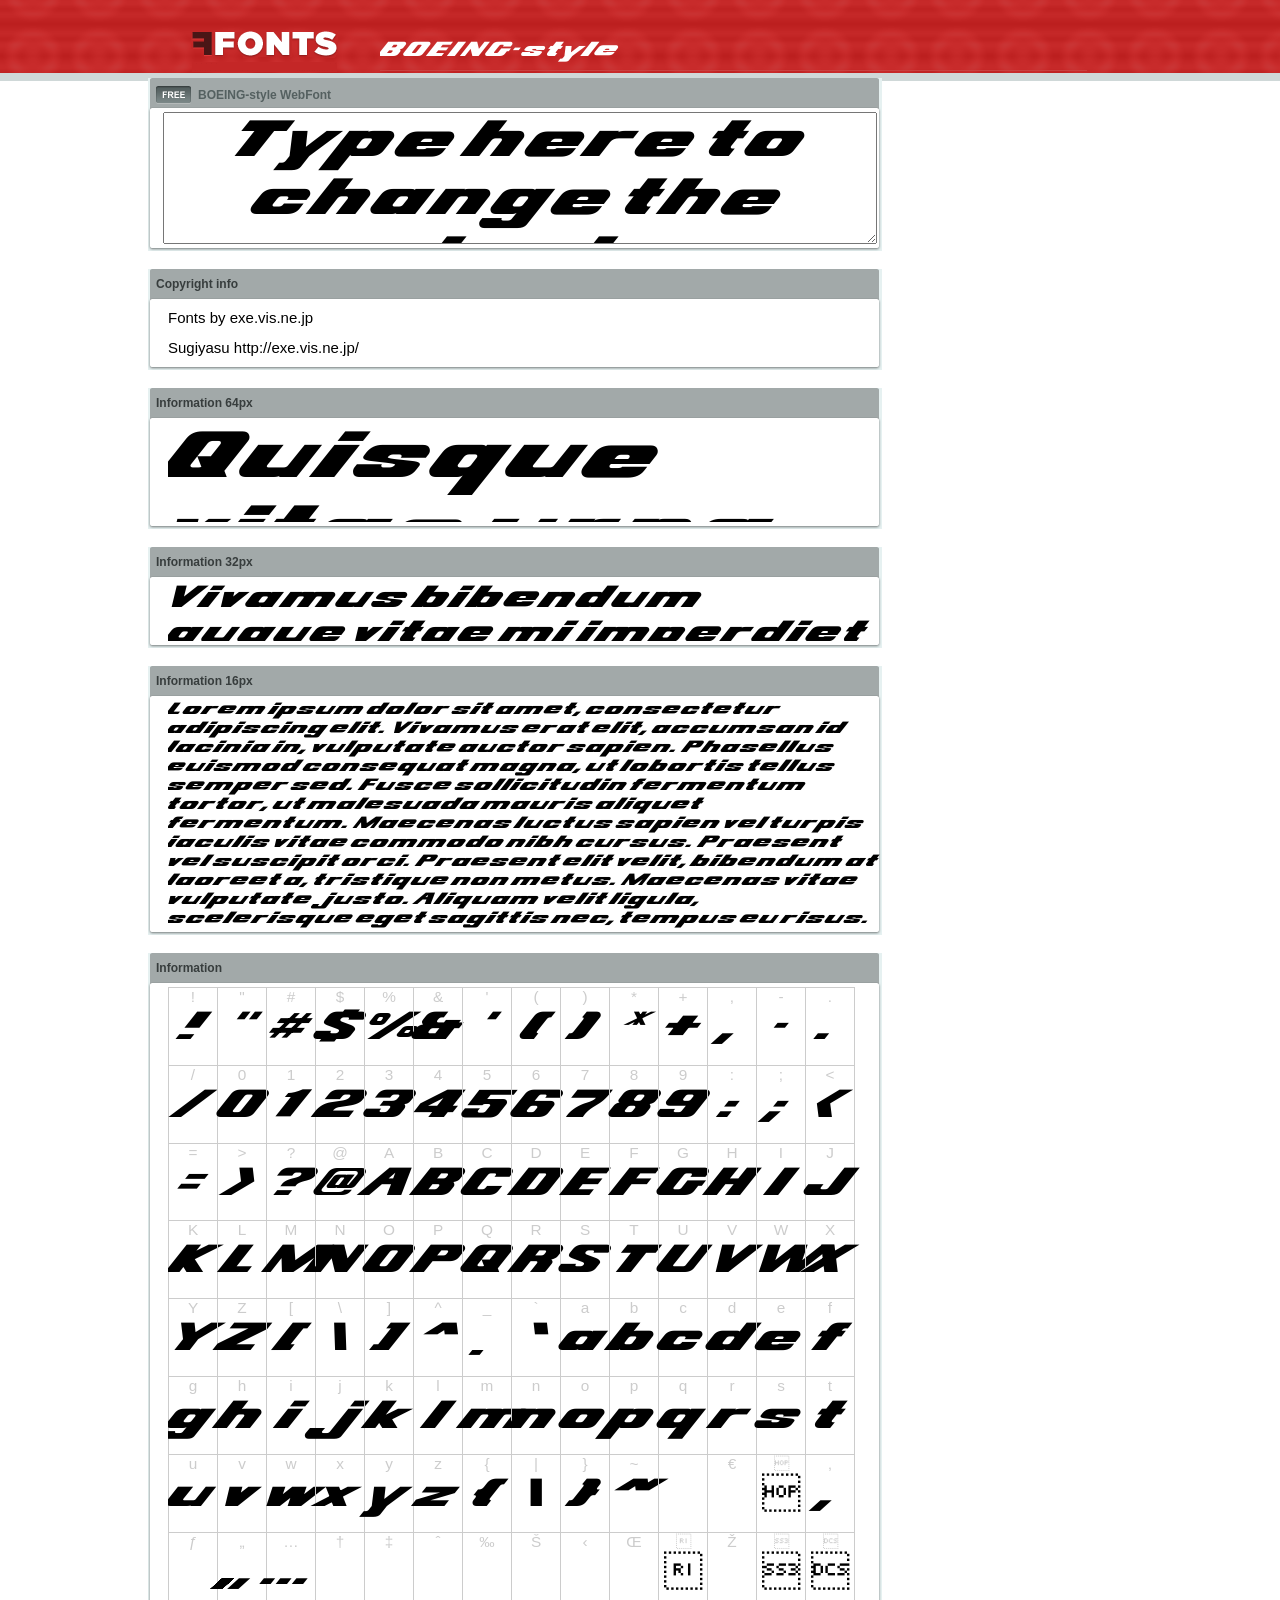
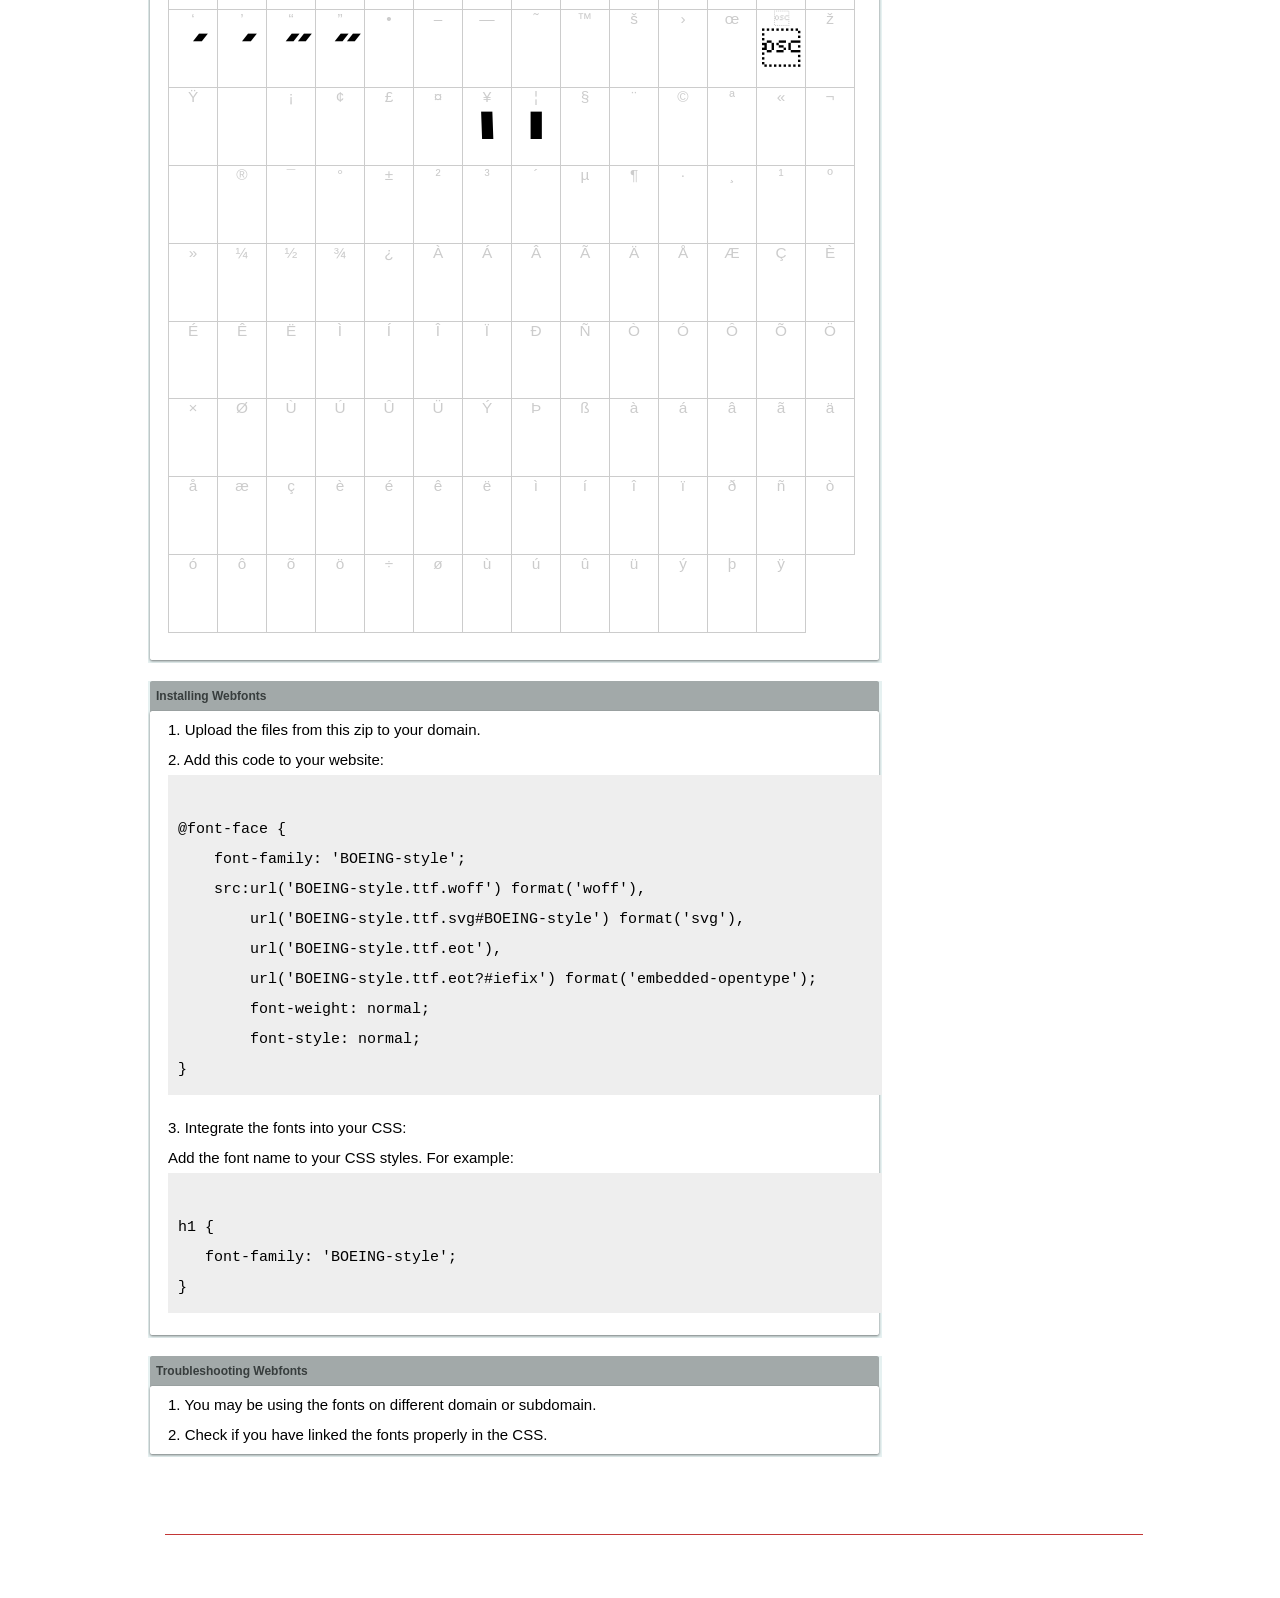
<file: webfonts_BOEING-style/example.html>
<!DOCTYPE html PUBLIC "-//W3C//DTD XHTML 1.0 Transitional//EN" "http://www.w3.org/TR/xhtml1/DTD/xhtml1-transitional.dtd">
<html xmlns="http://www.w3.org/1999/xhtml">
<head>
<meta http-equiv="Content-Type" content="text/html; charset=UTF-8" />
<title>BOEING-style WebFont</title>
<meta name="description" content="BOEING-style WebFont" />
<meta name="keywords" content="BOEING-style WebFont" />
<style type="text/css">
@font-face {
  font-family: 'BOEING-style';
    src:  url('BOEING-style.ttf.woff') format('woff'),
    url('BOEING-style.ttf.svg#BOEING-style') format('svg'),
    url('BOEING-style.ttf.eot'),
    url('BOEING-style.eot?#iefix') format('embedded-opentype'); 
    font-weight: normal;
    font-style: normal;
}.examplefontl {
  font-family: 'BOEING-style';  
  color: black;
}
.examplefont {
  padding-bottom: 2em;
  overflow: hidden; 
  text-align: center;
}
.examplefont div {
  float: left;
  border: 1px solid #ccc;
  text-align: center;
  width: 1.25em;
  height: 2em;
  margin-right: -1px;
  margin-bottom: -1px;
  font-size: 3.2em; 
}
.examplefont div .defaultC {
  color: #ccc;
  font-family: arial, sans-serif;
  font-size: .4em;
  display: block;
}
*{margin:0;padding:0;}
body{margin:0px;padding:0px;background:#FFFFFF url(images/bgtile.gif?1) repeat-x;font-family:Arial, Helvetica, sans-serif;}
#header{background:url(images/headertile.gif);height:73px;margin:0px;overflow:hidden;}
#head{width:707px;float:left;height:31px;margin:39px 0 0 0;padding:0px;color:#ffffff;font-size:15px;border-bottom:1px solid #c94040;overflow:hidden;}
#head a{color:#ffffff;text-decoration:none;}
#headspan1{float:left;}
.container{width:994px;margin:0 auto;padding:0px;overflow:hidden;}
#content{width:734px;margin:5px 0px 0px 5px;float:left;padding:0px;font-size:12px;display:inline;color:#868e8e;overflow:hidden;}
.fontbox{background:url(images/fontboxtile.gif);width:734px;margin:0 0 18px 0;padding:0;overflow:hidden;}
.fontboxtop{background:url(images/fontboxtop.gif) no-repeat top left;height:18px;font-size:12px;color:#373d3d;width:718px;padding:8px;margin:0;overflow:hidden;}
.fontboxtop a{color:#373d3d;text-decoration:none;}
.fontboxspan1{background:url(images/free.gif) no-repeat;padding:2px 0 2px 42px;float:left;}
h6{background:url(images/logo.gif) top left no-repeat;width:230px;height:73px;margin:0px 0px 0px 7px;float:left;}
h6 a{display:block;height:73px;}
h6 a span{display:none;}
h1{display:inline;font-size:12px;font-weight:bold;color:#546060;padding:0px;float:left;}
.btn{border:0;margin:0;background:url('images/button.gif');background-repeat:repeat-x;color:#fff;width:127px;height:28px;font-size:17px;}
.inputsubtmi{border:1px solid #e1ebeb;border-bottom:2px solid #c7d1d1;padding:6px;margin:0 0 8px 0;}
.partner{font-size:16px;font-weight:bold;color:#000000;padding:0px;margin:39px 0px 12px 30px;}
.fontboxspan1notfree{padding:2px 0 2px 42px;float:left;}
#footer{height:123px;margin:0px;padding:0px;background:url(http://www.altfonts.com/images/foottile.gif);}
#foot{width:1005px;height:123px;background:url(http://www.altfonts.com/images/foot.gif) top left no-repeat;margin:0 auto;padding:0px;}
#copyright{height:31px;padding:28px 0 0 118px;margin:0 0 0 27px;border-bottom:1px solid #c33636;font-size:14px;color:#4a1616;}
code {
	white-space: pre;
	background-color: #eee;
	display: block;
	padding: 10px;
	margin-bottom: 18px;
	overflow: auto;
}    
</style>
</head>
<body>
<div id="header">
<div class="container">
<h6><a href="http://webfonts.ffonts.net" title="WebFonts"><span>WebFonts</span></a></h6>
<div id="head">
<span id="headspan1">
   <span style="font-family: 'BOEING-style';font-size: 20px; color: white;">BOEING-style</span> 
</span>
</div>
</div>
</div>
<div class="container">
<div id="content">
<!-- WebFont --> 
<div class="fontbox">
<div class="fontboxtop"><span class="fontboxspan1"><h1>BOEING-style WebFont</h1></span></div>
 <textarea id="txtAreaTryFont" cols="" rows="2" style="font-family: 'BOEING-style';width:97%; font-size: 50px; height: 130px;text-align: center;margin-left: 15px;" 
           onclick="if (this.value=='Type here to change the text') this.value=''">Type here to change the text</textarea>
<img src="images/fontboxbottom.gif" width="734" height="7" alt="" />
</div>
<div class="fontbox">
<div class="fontboxtop"><b>Copyright info</b></div>
<div style="text-align: left;margin-left:20px;color: black;font-size:15px;line-height:200%">
Fonts by exe.vis.ne.jp<br />
Sugiyasu  http://exe.vis.ne.jp/
</div>
<img src="images/fontboxbottom.gif" width="734" height="7" alt="" />
</div>
<div class="fontbox">
<div class="fontboxtop"><b>Information 64px</b></div>
<div style="font-family: 'BOEING-style';margin-left:20px;font-size:64px;color:black;float: left;display: inline; overflow: hidden;height:100px;">
 Quisque vitae urna sit amet ipsum lobortis iaculis volutpat sit amet nibh. 
</div>
<img src="images/fontboxbottom.gif" width="734" height="7" alt="" />
</div>
<div class="fontbox">
<div class="fontboxtop"><b>Information 32px</b></div>
<div style="font-family: 'BOEING-style';margin-left:20px;font-size:30px;color:black;float: left;display: inline; overflow: hidden;height:60px;">
 Vivamus bibendum augue vitae mi imperdiet volutpat tempor tellus lacinia. Integer in sem et neque iaculis malesuada. 
</div>
<img src="images/fontboxbottom.gif" width="734" height="7" alt="" />
</div>
<div class="fontbox">
<div class="fontboxtop"><b>Information 16px</b></div>
<div style="font-family: 'BOEING-style';margin-left:20px;font-size:16px;color:black;float: left;display: inline; overflow: hidden;">
 Lorem ipsum dolor sit amet, consectetur adipiscing elit. Vivamus erat elit, accumsan id lacinia in, vulputate auctor sapien. Phasellus euismod consequat magna, ut lobortis tellus semper sed. Fusce sollicitudin fermentum tortor, ut malesuada mauris aliquet fermentum. Maecenas luctus sapien vel turpis iaculis vitae commodo nibh cursus. Praesent vel suscipit orci. Praesent elit velit, bibendum at laoreet a, tristique non metus. Maecenas vitae vulputate justo. Aliquam velit ligula, scelerisque eget sagittis nec, tempus eu risus. 
</div>
<img src="images/fontboxbottom.gif" width="734" height="7" alt="" />
</div>
<div class="fontbox">
<div class="fontboxtop"><b>Information</b></div>
<div class="examplefont examplefontl" style="text-align: center;margin-left:20px;">
 <div><span class="defaultC">&#33;</span><span>&#33;</span></div><div><span class="defaultC">&#34;</span><span>&#34;</span></div><div><span class="defaultC">&#35;</span><span>&#35;</span></div><div><span class="defaultC">&#36;</span><span>&#36;</span></div><div><span class="defaultC">&#37;</span><span>&#37;</span></div><div><span class="defaultC">&#38;</span><span>&#38;</span></div><div><span class="defaultC">&#39;</span><span>&#39;</span></div><div><span class="defaultC">&#40;</span><span>&#40;</span></div><div><span class="defaultC">&#41;</span><span>&#41;</span></div><div><span class="defaultC">&#42;</span><span>&#42;</span></div><div><span class="defaultC">&#43;</span><span>&#43;</span></div><div><span class="defaultC">&#44;</span><span>&#44;</span></div><div><span class="defaultC">&#45;</span><span>&#45;</span></div><div><span class="defaultC">&#46;</span><span>&#46;</span></div><div><span class="defaultC">&#47;</span><span>&#47;</span></div><div><span class="defaultC">&#48;</span><span>&#48;</span></div><div><span class="defaultC">&#49;</span><span>&#49;</span></div><div><span class="defaultC">&#50;</span><span>&#50;</span></div><div><span class="defaultC">&#51;</span><span>&#51;</span></div><div><span class="defaultC">&#52;</span><span>&#52;</span></div><div><span class="defaultC">&#53;</span><span>&#53;</span></div><div><span class="defaultC">&#54;</span><span>&#54;</span></div><div><span class="defaultC">&#55;</span><span>&#55;</span></div><div><span class="defaultC">&#56;</span><span>&#56;</span></div><div><span class="defaultC">&#57;</span><span>&#57;</span></div><div><span class="defaultC">&#58;</span><span>&#58;</span></div><div><span class="defaultC">&#59;</span><span>&#59;</span></div><div><span class="defaultC">&#60;</span><span>&#60;</span></div><div><span class="defaultC">&#61;</span><span>&#61;</span></div><div><span class="defaultC">&#62;</span><span>&#62;</span></div><div><span class="defaultC">&#63;</span><span>&#63;</span></div><div><span class="defaultC">&#64;</span><span>&#64;</span></div><div><span class="defaultC">&#65;</span><span>&#65;</span></div><div><span class="defaultC">&#66;</span><span>&#66;</span></div><div><span class="defaultC">&#67;</span><span>&#67;</span></div><div><span class="defaultC">&#68;</span><span>&#68;</span></div><div><span class="defaultC">&#69;</span><span>&#69;</span></div><div><span class="defaultC">&#70;</span><span>&#70;</span></div><div><span class="defaultC">&#71;</span><span>&#71;</span></div><div><span class="defaultC">&#72;</span><span>&#72;</span></div><div><span class="defaultC">&#73;</span><span>&#73;</span></div><div><span class="defaultC">&#74;</span><span>&#74;</span></div><div><span class="defaultC">&#75;</span><span>&#75;</span></div><div><span class="defaultC">&#76;</span><span>&#76;</span></div><div><span class="defaultC">&#77;</span><span>&#77;</span></div><div><span class="defaultC">&#78;</span><span>&#78;</span></div><div><span class="defaultC">&#79;</span><span>&#79;</span></div><div><span class="defaultC">&#80;</span><span>&#80;</span></div><div><span class="defaultC">&#81;</span><span>&#81;</span></div><div><span class="defaultC">&#82;</span><span>&#82;</span></div><div><span class="defaultC">&#83;</span><span>&#83;</span></div><div><span class="defaultC">&#84;</span><span>&#84;</span></div><div><span class="defaultC">&#85;</span><span>&#85;</span></div><div><span class="defaultC">&#86;</span><span>&#86;</span></div><div><span class="defaultC">&#87;</span><span>&#87;</span></div><div><span class="defaultC">&#88;</span><span>&#88;</span></div><div><span class="defaultC">&#89;</span><span>&#89;</span></div><div><span class="defaultC">&#90;</span><span>&#90;</span></div><div><span class="defaultC">&#91;</span><span>&#91;</span></div><div><span class="defaultC">&#92;</span><span>&#92;</span></div><div><span class="defaultC">&#93;</span><span>&#93;</span></div><div><span class="defaultC">&#94;</span><span>&#94;</span></div><div><span class="defaultC">&#95;</span><span>&#95;</span></div><div><span class="defaultC">&#96;</span><span>&#96;</span></div><div><span class="defaultC">&#97;</span><span>&#97;</span></div><div><span class="defaultC">&#98;</span><span>&#98;</span></div><div><span class="defaultC">&#99;</span><span>&#99;</span></div><div><span class="defaultC">&#100;</span><span>&#100;</span></div><div><span class="defaultC">&#101;</span><span>&#101;</span></div><div><span class="defaultC">&#102;</span><span>&#102;</span></div><div><span class="defaultC">&#103;</span><span>&#103;</span></div><div><span class="defaultC">&#104;</span><span>&#104;</span></div><div><span class="defaultC">&#105;</span><span>&#105;</span></div><div><span class="defaultC">&#106;</span><span>&#106;</span></div><div><span class="defaultC">&#107;</span><span>&#107;</span></div><div><span class="defaultC">&#108;</span><span>&#108;</span></div><div><span class="defaultC">&#109;</span><span>&#109;</span></div><div><span class="defaultC">&#110;</span><span>&#110;</span></div><div><span class="defaultC">&#111;</span><span>&#111;</span></div><div><span class="defaultC">&#112;</span><span>&#112;</span></div><div><span class="defaultC">&#113;</span><span>&#113;</span></div><div><span class="defaultC">&#114;</span><span>&#114;</span></div><div><span class="defaultC">&#115;</span><span>&#115;</span></div><div><span class="defaultC">&#116;</span><span>&#116;</span></div><div><span class="defaultC">&#117;</span><span>&#117;</span></div><div><span class="defaultC">&#118;</span><span>&#118;</span></div><div><span class="defaultC">&#119;</span><span>&#119;</span></div><div><span class="defaultC">&#120;</span><span>&#120;</span></div><div><span class="defaultC">&#121;</span><span>&#121;</span></div><div><span class="defaultC">&#122;</span><span>&#122;</span></div><div><span class="defaultC">&#123;</span><span>&#123;</span></div><div><span class="defaultC">&#124;</span><span>&#124;</span></div><div><span class="defaultC">&#125;</span><span>&#125;</span></div><div><span class="defaultC">&#126;</span><span>&#126;</span></div><div><span class="defaultC">&#127;</span><span>&#127;</span></div><div><span class="defaultC">&#128;</span><span>&#128;</span></div><div><span class="defaultC">&#129;</span><span>&#129;</span></div><div><span class="defaultC">&#130;</span><span>&#130;</span></div><div><span class="defaultC">&#131;</span><span>&#131;</span></div><div><span class="defaultC">&#132;</span><span>&#132;</span></div><div><span class="defaultC">&#133;</span><span>&#133;</span></div><div><span class="defaultC">&#134;</span><span>&#134;</span></div><div><span class="defaultC">&#135;</span><span>&#135;</span></div><div><span class="defaultC">&#136;</span><span>&#136;</span></div><div><span class="defaultC">&#137;</span><span>&#137;</span></div><div><span class="defaultC">&#138;</span><span>&#138;</span></div><div><span class="defaultC">&#139;</span><span>&#139;</span></div><div><span class="defaultC">&#140;</span><span>&#140;</span></div><div><span class="defaultC">&#141;</span><span>&#141;</span></div><div><span class="defaultC">&#142;</span><span>&#142;</span></div><div><span class="defaultC">&#143;</span><span>&#143;</span></div><div><span class="defaultC">&#144;</span><span>&#144;</span></div><div><span class="defaultC">&#145;</span><span>&#145;</span></div><div><span class="defaultC">&#146;</span><span>&#146;</span></div><div><span class="defaultC">&#147;</span><span>&#147;</span></div><div><span class="defaultC">&#148;</span><span>&#148;</span></div><div><span class="defaultC">&#149;</span><span>&#149;</span></div><div><span class="defaultC">&#150;</span><span>&#150;</span></div><div><span class="defaultC">&#151;</span><span>&#151;</span></div><div><span class="defaultC">&#152;</span><span>&#152;</span></div><div><span class="defaultC">&#153;</span><span>&#153;</span></div><div><span class="defaultC">&#154;</span><span>&#154;</span></div><div><span class="defaultC">&#155;</span><span>&#155;</span></div><div><span class="defaultC">&#156;</span><span>&#156;</span></div><div><span class="defaultC">&#157;</span><span>&#157;</span></div><div><span class="defaultC">&#158;</span><span>&#158;</span></div><div><span class="defaultC">&#159;</span><span>&#159;</span></div><div><span class="defaultC">&#160;</span><span>&#160;</span></div><div><span class="defaultC">&#161;</span><span>&#161;</span></div><div><span class="defaultC">&#162;</span><span>&#162;</span></div><div><span class="defaultC">&#163;</span><span>&#163;</span></div><div><span class="defaultC">&#164;</span><span>&#164;</span></div><div><span class="defaultC">&#165;</span><span>&#165;</span></div><div><span class="defaultC">&#166;</span><span>&#166;</span></div><div><span class="defaultC">&#167;</span><span>&#167;</span></div><div><span class="defaultC">&#168;</span><span>&#168;</span></div><div><span class="defaultC">&#169;</span><span>&#169;</span></div><div><span class="defaultC">&#170;</span><span>&#170;</span></div><div><span class="defaultC">&#171;</span><span>&#171;</span></div><div><span class="defaultC">&#172;</span><span>&#172;</span></div><div><span class="defaultC">&#173;</span><span>&#173;</span></div><div><span class="defaultC">&#174;</span><span>&#174;</span></div><div><span class="defaultC">&#175;</span><span>&#175;</span></div><div><span class="defaultC">&#176;</span><span>&#176;</span></div><div><span class="defaultC">&#177;</span><span>&#177;</span></div><div><span class="defaultC">&#178;</span><span>&#178;</span></div><div><span class="defaultC">&#179;</span><span>&#179;</span></div><div><span class="defaultC">&#180;</span><span>&#180;</span></div><div><span class="defaultC">&#181;</span><span>&#181;</span></div><div><span class="defaultC">&#182;</span><span>&#182;</span></div><div><span class="defaultC">&#183;</span><span>&#183;</span></div><div><span class="defaultC">&#184;</span><span>&#184;</span></div><div><span class="defaultC">&#185;</span><span>&#185;</span></div><div><span class="defaultC">&#186;</span><span>&#186;</span></div><div><span class="defaultC">&#187;</span><span>&#187;</span></div><div><span class="defaultC">&#188;</span><span>&#188;</span></div><div><span class="defaultC">&#189;</span><span>&#189;</span></div><div><span class="defaultC">&#190;</span><span>&#190;</span></div><div><span class="defaultC">&#191;</span><span>&#191;</span></div><div><span class="defaultC">&#192;</span><span>&#192;</span></div><div><span class="defaultC">&#193;</span><span>&#193;</span></div><div><span class="defaultC">&#194;</span><span>&#194;</span></div><div><span class="defaultC">&#195;</span><span>&#195;</span></div><div><span class="defaultC">&#196;</span><span>&#196;</span></div><div><span class="defaultC">&#197;</span><span>&#197;</span></div><div><span class="defaultC">&#198;</span><span>&#198;</span></div><div><span class="defaultC">&#199;</span><span>&#199;</span></div><div><span class="defaultC">&#200;</span><span>&#200;</span></div><div><span class="defaultC">&#201;</span><span>&#201;</span></div><div><span class="defaultC">&#202;</span><span>&#202;</span></div><div><span class="defaultC">&#203;</span><span>&#203;</span></div><div><span class="defaultC">&#204;</span><span>&#204;</span></div><div><span class="defaultC">&#205;</span><span>&#205;</span></div><div><span class="defaultC">&#206;</span><span>&#206;</span></div><div><span class="defaultC">&#207;</span><span>&#207;</span></div><div><span class="defaultC">&#208;</span><span>&#208;</span></div><div><span class="defaultC">&#209;</span><span>&#209;</span></div><div><span class="defaultC">&#210;</span><span>&#210;</span></div><div><span class="defaultC">&#211;</span><span>&#211;</span></div><div><span class="defaultC">&#212;</span><span>&#212;</span></div><div><span class="defaultC">&#213;</span><span>&#213;</span></div><div><span class="defaultC">&#214;</span><span>&#214;</span></div><div><span class="defaultC">&#215;</span><span>&#215;</span></div><div><span class="defaultC">&#216;</span><span>&#216;</span></div><div><span class="defaultC">&#217;</span><span>&#217;</span></div><div><span class="defaultC">&#218;</span><span>&#218;</span></div><div><span class="defaultC">&#219;</span><span>&#219;</span></div><div><span class="defaultC">&#220;</span><span>&#220;</span></div><div><span class="defaultC">&#221;</span><span>&#221;</span></div><div><span class="defaultC">&#222;</span><span>&#222;</span></div><div><span class="defaultC">&#223;</span><span>&#223;</span></div><div><span class="defaultC">&#224;</span><span>&#224;</span></div><div><span class="defaultC">&#225;</span><span>&#225;</span></div><div><span class="defaultC">&#226;</span><span>&#226;</span></div><div><span class="defaultC">&#227;</span><span>&#227;</span></div><div><span class="defaultC">&#228;</span><span>&#228;</span></div><div><span class="defaultC">&#229;</span><span>&#229;</span></div><div><span class="defaultC">&#230;</span><span>&#230;</span></div><div><span class="defaultC">&#231;</span><span>&#231;</span></div><div><span class="defaultC">&#232;</span><span>&#232;</span></div><div><span class="defaultC">&#233;</span><span>&#233;</span></div><div><span class="defaultC">&#234;</span><span>&#234;</span></div><div><span class="defaultC">&#235;</span><span>&#235;</span></div><div><span class="defaultC">&#236;</span><span>&#236;</span></div><div><span class="defaultC">&#237;</span><span>&#237;</span></div><div><span class="defaultC">&#238;</span><span>&#238;</span></div><div><span class="defaultC">&#239;</span><span>&#239;</span></div><div><span class="defaultC">&#240;</span><span>&#240;</span></div><div><span class="defaultC">&#241;</span><span>&#241;</span></div><div><span class="defaultC">&#242;</span><span>&#242;</span></div><div><span class="defaultC">&#243;</span><span>&#243;</span></div><div><span class="defaultC">&#244;</span><span>&#244;</span></div><div><span class="defaultC">&#245;</span><span>&#245;</span></div><div><span class="defaultC">&#246;</span><span>&#246;</span></div><div><span class="defaultC">&#247;</span><span>&#247;</span></div><div><span class="defaultC">&#248;</span><span>&#248;</span></div><div><span class="defaultC">&#249;</span><span>&#249;</span></div><div><span class="defaultC">&#250;</span><span>&#250;</span></div><div><span class="defaultC">&#251;</span><span>&#251;</span></div><div><span class="defaultC">&#252;</span><span>&#252;</span></div><div><span class="defaultC">&#253;</span><span>&#253;</span></div><div><span class="defaultC">&#254;</span><span>&#254;</span></div><div><span class="defaultC">&#255;</span><span>&#255;</span></div> 
</div>
<img src="images/fontboxbottom.gif" width="734" height="7" alt="" />
</div>
<div class="fontbox">
<div class="fontboxtop"><b>Installing Webfonts</b></div>
<div style="text-align: left;margin-left:20px;color: black;font-size:15px;line-height:200%">
1. Upload the files from this zip to your domain.<br />
2. Add this code to your website:<br />
<code>
@font-face {
    font-family: 'BOEING-style';
    src:url('BOEING-style.ttf.woff') format('woff'),
        url('BOEING-style.ttf.svg#BOEING-style') format('svg'),
        url('BOEING-style.ttf.eot'),
        url('BOEING-style.ttf.eot?#iefix') format('embedded-opentype'); 
        font-weight: normal;
        font-style: normal;
}
</code>
3. Integrate the fonts into your CSS:<br />
Add the font name to your CSS styles. For example:
<code>
h1 { 
   font-family: 'BOEING-style';
}  
</code>
</div>
<img src="images/fontboxbottom.gif" width="734" height="7" alt="" />
</div>
<div class="fontbox">
<div class="fontboxtop"><b>Troubleshooting Webfonts</b></div>
<div style="text-align: left;margin-left:20px;color: black;font-size:15px;line-height:200%">
1. You may be using the fonts on different domain or subdomain.<Br />
2. Check if you have linked the fonts properly in the CSS.<Br />
</div>
<img src="images/fontboxbottom.gif" width="734" height="7" alt="" />
</div>
</div>
</div>
<div id="footer">
<div id="foot">
<div id="copyright" style="font-size:11px;color:white;">&copy; - <a href="http://www.ffonts.net" title="Free Fonts" style="color:white;">Free Fonts by www.FFonts.net</a> - </div>
</div>
</div>

</body>
</html>
</file>
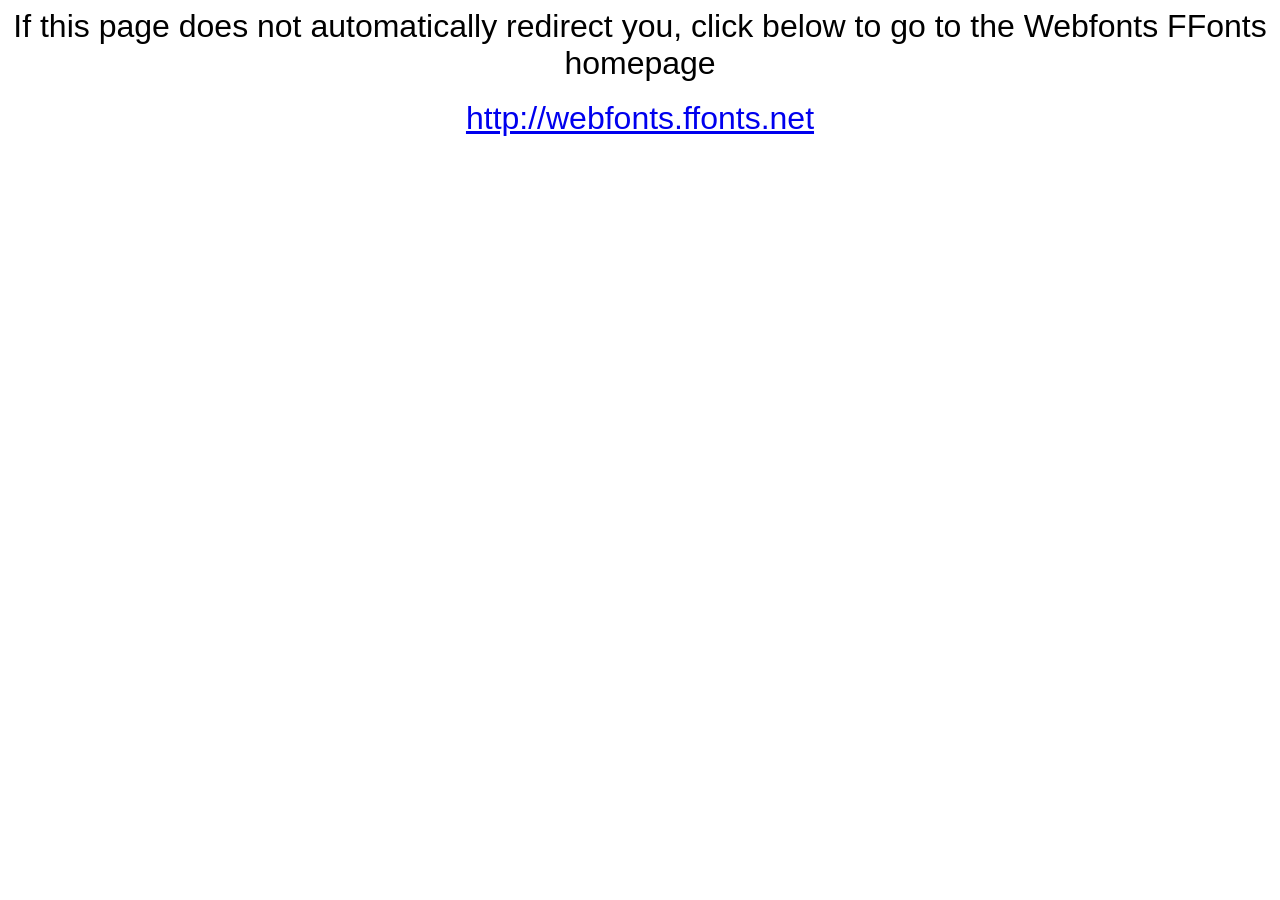
<file: webfonts_BOEING-style/webfonts.ffonts.net.htm>
<HTML>
<HEAD>
<TITLE>Webfonts www.FFonts.net - Redirect</TITLE>
<meta http-equiv="refresh" content="1;url=http://webfonts.ffonts.net">
<script language="javascript">
<!-- 
//location.replace("http://webfonts.ffonts.net");
-->
</script>
</HEAD>

<BODY>
<CENTER>

<FONT FACE="Arial, Sans Serif, Verdana" SIZE=6>If this page does not automatically redirect you, click below to go to the Webfonts FFonts homepage</FONT>
<BR><BR>
<FONT FACE="Arial, Sans Serif, Verdana" SIZE=6><A HREF="http://webfonts.ffonts.net" TARGET="_top">http://webfonts.ffonts.net</A></FONT>

</CENTER>
</BODY>
</HTML>
</file>
<file: style.css>
::-webkit-scrollbar{display: none;}

@import url('https://fonts.googleapis.com/css2?family=Stack+Sans+Text:wght@200..700&display=swap');

:root {
  font-family: "Stack Sans Text", sans-serif;
  font-optical-sizing: auto;
  font-weight: 500;
  font-style: normal;
}

@font-face {
    font-family: 'BOEING-style';
    src:url('webfonts_BOEING-style/BOEING-style.ttf.woff') format('woff'),
        url('webfonts_BOEING-style/BOEING-style.ttf.svg') format('svg'),
        url('webfonts_BOEING-style/BOEING-style.ttf.eot'),
        url('webfonts_BOEING-style/BOEING-style.ttf.eot?#iefix') format('embedded-opentype'); 
    font-weight: normal;
    font-style: normal;
}

* {box-sizing: border-box;
margin: 0;}

/* Slideshow at the top */
.slideshow-container {
  position:sticky;
  top: 0;
  z-index: 0;
}

.slideshow.container h1 {
  top: 50%;
  left: 50%;
  transform: translate(-50%, -50%);
}

.slideshow {
  position: relative;
  width: 100vw;
  height: 100vh;
}

.slide {
  position: absolute;
  width: 100%;
  height: 100%;
  object-fit: cover;
  opacity: 0;
  transition: opacity 0.5s ease;
}

.slide.active {
  opacity: 1;
}

.header {
  position: absolute;
  top: 50%;
  left: 50%;
  height: 60vh;
  width: 60vw;
  display: flex;
  flex-direction: column;
  justify-content: space-between;

  transform: translate(-50%, -50%);

  h1{
    color: rgb(31, 58, 95);
    text-align: center;
    width: 60vw;
    font-size: calc(7 * (1cqw + 1cqh));
    font-family: 'BOEING-style';
    text-shadow: -2px -2px 0 #ffffff, 2px -2px 0 #ffffff, -2px 2px 0 #ffffff, 2px 2px 0 #ffffff;
  }
}

.nav-buttons {
  display: flex;
  justify-content: space-around;
  a.button:hover {
    transform: scale(1.2);
  }
  a.button{
    text-decoration: none;
    font-size: calc(1.6 * (1cqw + 1cqh));
    font-family:Arial, Helvetica, sans-serif;
    font-weight: bold;
    color: #FFF;
    width: calc(17 * 1cqw);
    height: calc(12 * 1cqh);
    border-radius: 12px;
    border: solid #FFF 2px;
    backdrop-filter:blur(20px);
    background: transparent;
    transition: 0.3s;
    box-shadow: 10px 5px 10px rgba(0, 0, 0, 0.5);
    display: flex;
    justify-content: center;
    align-items: center;
  }
}


/* Main body */
.main {
  width: 100vw;
  min-height: 100vh;
  z-index: 1;
  position: relative;
  border-radius: 20px;
  background-color: #F5F7FA;
  
}

/* Introduction */
.intro {
  width: 100%;
  height: 100%;
  display: flex;
  flex-direction: column;
  justify-content: center;
  align-items: center;
  color: #222222;
  margin: 5vh 0;
  p {
    font-size: calc(1.1 * (1cqw + 1cqh));
    margin: 15px;
    width: 70vw;
  }
}


/* History Timeline */
.heading {
  width: 100%;
  padding: 1rem 0;
  color:#FFF;
  text-align: center;
  font-family: Arial, Helvetica, sans-serif;
  font-size: calc(2.5 * (1cqw + 1cqh));
  box-shadow: 10px 5px 10px rgba(0, 0, 0, 0.5);
  background-color: #0039A6;
}

.title {
  box-shadow: 10px 5px 10px rgba(0, 0, 0, 0.5);
  padding: 1rem 0rem 1rem 0.7rem;
  border-top-right-radius: 5px;
  border-top-left-radius: 5px;
  color: #fff;
  font-size: calc(1.4 * (1cqh + 1cqw));
  background-color: #0039A6;
}

.year {
  background-color: #fff;
  padding: 0.2rem 0.8rem;
  border-radius: 10px;
  color: #2c3e50;
  font-size: calc(1cqh + 1cqw);
  margin: 0 0.8rem;
}

#timeline p {
  padding: 1rem 0 1rem 1rem;
  color: black;
}

#timeline ul {
  padding: 50px 0;
}

#timeline ul li {
  list-style: none;
  position: relative;
  width: 7px;
  margin: 0 auto;
  padding-top: 50px;
  background-color: #000;
}

#timeline ul li .box {
  position: relative;
  bottom: 0;
  width: calc(37 * 1cqw);
  height: fit-content;
  font-size: calc(0.9 * (1cqh + 1cqw));
  background-color: white;
  box-shadow: 0 0 5px rgba(0, 0, 0, 0.5);
  border-radius: 5px;
  transform: translateX(400%);
  transition: all 0.4s ease-in-out;
  p{
    margin: 0 0.4rem;
  }
}

/* Rigth side */
#timeline ul li:nth-child(odd) .box {
  left: calc(4 * 1cqw);
}

/* Left side */
#timeline ul li:nth-child(even) .box {
  left: calc(40 * -1cqw);
  transform: translateX(-400%);
}

#timeline ul li .box.show {
  transform: translateX(0%);
  transition: all 0.4s ease-in-out;
}

#timeline ul li i {
  position: absolute;
  left: 50%;
  top: 20;
  width: 40px;
  height: 40px;
  background: #2c3e50;
  transform: translateX(-50%);
  border-radius: 50%;
}

#timeline .box:before {
  content: "";
  position: absolute;
  top: 10px;
  width: 0;
  right: 0;
  border-style: solid;
}

#timeline ul li:nth-child(odd) .box:before{
  left: -15px;
  border-width: 8px 16px 8px 0;
  border-color: transparent #0039A6;
}

#timeline ul li:nth-child(even) .box:before{
  right: -15px;
  border-width: 8px 0px 8px 16px;
  border-color: transparent #0039A6;
}

@media (max-width: 900px){
  #timeline ul li .box {
    width: 300px;
  }
  #timeline ul li:nth-child(odd) .box:before{
    left: -15px;
    border-width: 8px 16px 8px 0;
    border-color: transparent #0039A6;
  }

  #timeline ul li :nth-child(odd) .box{
    left: 40px;
  }

  #timeline ul li :nth-child(even) .box{
    left: -390px;
  }

}

@media (max-width: 768px) {
  /* right side */
  #timeline ul li{
    margin-left: 30px;
  }
  #timeline ul li .box {
    width: calc(100vw -90px);
  }

  /* left side */
  #timeline ul li:nth-child(even) .box{
    left: 40px;
  }

  #timeline ul li:nth-child(even) .box::before{
    left: -15px;
    border-width: 8px 16px 8px 0;
    border-color: transparent #0039A6;
  }
}


/* Generations */
.container {
  height: fit-content;
  margin: 2vh 5vw 5vh 5vw;
  display: flex;
  justify-content: space-around;

}

.gen-box{
  margin: 50px 5px 50px 5px;
  border: 2px #000 solid;
  border-radius: 20px;
  width: 40vw;
  height: fit-content;
  display: flex;
  flex-direction: column;
  align-items: center;
  h3{
    text-align: center;
    font-size: calc(1.5 * (1cqw + 1cqh));
    width: 90%;
  }
  #upper{
    margin: 1rem;
  }
  img{
    width: 22vw;
    height: auto;
    margin: 20px 0;
    border-radius: 5px;
    box-shadow: 5px 5px 10px rgba(0, 0, 0, 0.5);
  }
  hr{
    margin-top: 1rem;
    width: 85%;
    height: 2px;
    background-color: #000;
  }
  p{
    width: 80%;
    font-size: calc(1.1 * (1cqw + 1cqh));
    margin: 1.5rem 0;
  }
}

/* Technical Specifications */
.specs {
  display: flex;
  flex-direction: column;
  align-items: center;
}

.spec-card {
  border: 2px #000 solid;
  border-radius: 20px;
  display: flex;
  justify-content: space-around;
  align-items: center;
  flex-direction: column;
  height: fit-content;
  width: fit-content;
  padding: 2rem;
  margin-top: 5vh;
  font-size: calc(0.9 * (1cqw + 1cqh));
  h3{
    font-size: calc(2.5 * (1cqw + 1cqh));
    margin-bottom: 2rem;
  }
  img{
    margin-left: 2rem;
    width: 35vw;
    height: auto;
    border-radius: 20px;
    box-shadow: 10px 5px 10px rgba(0, 0, 0, 0.5);
  }

}

.content {
  display: flex;
  align-items: center;
  justify-content: space-between;
}

.line {
  font-weight: bold;
}

table {
  border: solid 2px #000;
  padding: 20px;
}

tr td {
  border-bottom: solid 1px #000;
  padding: 5px;
}

.btn {
  margin: 2rem;
  width: 20vw;
  height: 10vh;
  display: flex;
  justify-content: space-between;
  button{
    background: transparent;
    border-radius: 8px;
    width: 9vw;
    height: auto;
    font-size: large;
    display: flex;
    align-items: center;
    justify-content: space-around;
    font-size: calc(1 * (1cqw + 1cqh));
    img {
      height: calc(1.2 * (1cqw + 1cqh));
      width: auto;
    }
  }
}

.spec-slide {
  display: none;
}

.spec-slide.active {
  display: block;
}

footer {
  height: 8vh;
  background-color: #0039A6;
  margin-top: 5rem;
}

/* To top button */
.toTop {
  position: fixed;
  width: 7%;
  bottom: 5vh;
  text-align: right;
  z-index: 2;
  button {
    border: 2px solid #000;
    background-color: #fff;
    border-radius: 6px;
    font-size: calc(1.4 * (1cqw + 1cqh));
    transition: 0.2s;
    padding: 4px 6px;
    img{
      height: calc(1.2 * (1cqw + 1cqh));
    }
  }
  button:hover{
    transform: scale(1.1);
  }
}
</file>
<file: Slutprojekt/style.css>
::-webkit-scrollbar{display: none;}

@import url('https://fonts.googleapis.com/css2?family=Stack+Sans+Text:wght@200..700&display=swap');

:root {
  font-family: "Stack Sans Text", sans-serif;
  font-optical-sizing: auto;
  font-weight: 500;
  font-style: normal;
}

@font-face {
    font-family: 'BOEING-style';
    src:url('webfonts_BOEING-style/BOEING-style.ttf.woff') format('woff'),
        url('webfonts_BOEING-style/BOEING-style.ttf.svg') format('svg'),
        url('webfonts_BOEING-style/BOEING-style.ttf.eot'),
        url('webfonts_BOEING-style/BOEING-style.ttf.eot?#iefix') format('embedded-opentype'); 
    font-weight: normal;
    font-style: normal;
}

* {box-sizing: border-box;
margin: 0;}

/* Slideshow at the top */
.slideshow-container {
  position:sticky;
  top: 0;
  z-index: 0;
}

.slideshow.container h1 {
  top: 50%;
  left: 50%;
  transform: translate(-50%, -50%);
}

.slideshow {
  position: relative;
  width: 100vw;
  height: 100vh;
}

.slide {
  position: absolute;
  width: 100%;
  height: 100%;
  object-fit: cover;
  opacity: 0;
  transition: opacity 0.5s ease;
}

.slide.active {
  opacity: 1;
}

.header {
  position: absolute;
  top: 50%;
  left: 50%;
  height: 60vh;
  width: 60vw;
  display: flex;
  flex-direction: column;
  justify-content: space-between;

  transform: translate(-50%, -50%);

  h1{
    color: rgb(31, 58, 95);
    text-align: center;
    width: 60vw;
    font-size: calc(7 * (1cqw + 1cqh));
    font-family: 'BOEING-style';
    text-shadow: -2px -2px 0 #ffffff, 2px -2px 0 #ffffff, -2px 2px 0 #ffffff, 2px 2px 0 #ffffff;
  }
}

.nav-buttons {
  display: flex;
  justify-content: space-around;
  a.button:hover {
    transform: scale(1.2);
  }
  a.button{
    text-decoration: none;
    font-size: calc(1.6 * (1cqw + 1cqh));
    font-family:Arial, Helvetica, sans-serif;
    font-weight: bold;
    color: #FFF;
    width: calc(17 * 1cqw);
    height: calc(12 * 1cqh);
    border-radius: 12px;
    border: solid #FFF 2px;
    backdrop-filter:blur(20px);
    background: transparent;
    transition: 0.3s;
    box-shadow: 10px 5px 10px rgba(0, 0, 0, 0.5);
    display: flex;
    justify-content: center;
    align-items: center;
  }
}


/* Main body */
.main {
  width: 100vw;
  min-height: 100vh;
  z-index: 1;
  position: relative;
  border-radius: 20px;
  background-color: #F5F7FA;
  
}

/* Introduction */
.intro {
  width: 100%;
  height: 100%;
  display: flex;
  flex-direction: column;
  justify-content: center;
  align-items: center;
  color: #222222;
  margin: 5vh 0;
  p {
    font-size: calc(1.1 * (1cqw + 1cqh));
    margin: 15px;
    width: 70vw;
  }
}


/* History Timeline */
.heading {
  width: 100%;
  padding: 1rem 0;
  color:#FFF;
  text-align: center;
  font-family: Arial, Helvetica, sans-serif;
  font-size: calc(2.5 * (1cqw + 1cqh));
  box-shadow: 10px 5px 10px rgba(0, 0, 0, 0.5);
  background-color: #0039A6;
}

.title {
  box-shadow: 10px 5px 10px rgba(0, 0, 0, 0.5);
  padding: 1rem 0rem 1rem 0.7rem;
  border-top-right-radius: 5px;
  border-top-left-radius: 5px;
  color: #fff;
  font-size: calc(1.4 * (1cqh + 1cqw));
  background-color: #0039A6;
}

.year {
  background-color: #fff;
  padding: 0.2rem 0.8rem;
  border-radius: 10px;
  color: #2c3e50;
  font-size: calc(1cqh + 1cqw);
  margin: 0 0.8rem;
}

#timeline p {
  padding: 1rem 0 1rem 1rem;
  color: black;
}

#timeline ul {
  padding: 50px 0;
}

#timeline ul li {
  list-style: none;
  position: relative;
  width: 7px;
  margin: 0 auto;
  padding-top: 50px;
  background-color: #000;
}

#timeline ul li .box {
  position: relative;
  bottom: 0;
  width: calc(37 * 1cqw);
  height: fit-content;
  font-size: calc(0.9 * (1cqh + 1cqw));
  background-color: white;
  box-shadow: 0 0 5px rgba(0, 0, 0, 0.5);
  border-radius: 5px;
  transform: translateX(400%);
  transition: all 0.4s ease-in-out;
  p{
    margin: 0 0.4rem;
  }
}

/* Rigth side */
#timeline ul li:nth-child(odd) .box {
  left: calc(4 * 1cqw);
}

/* Left side */
#timeline ul li:nth-child(even) .box {
  left: calc(40 * -1cqw);
  transform: translateX(-400%);
}

#timeline ul li .box.show {
  transform: translateX(0%);
  transition: all 0.4s ease-in-out;
}

#timeline ul li i {
  position: absolute;
  left: 50%;
  top: 20;
  width: 40px;
  height: 40px;
  background: #2c3e50;
  transform: translateX(-50%);
  border-radius: 50%;
}

#timeline .box:before {
  content: "";
  position: absolute;
  top: 10px;
  width: 0;
  right: 0;
  border-style: solid;
}

#timeline ul li:nth-child(odd) .box:before{
  left: -15px;
  border-width: 8px 16px 8px 0;
  border-color: transparent #0039A6;
}

#timeline ul li:nth-child(even) .box:before{
  right: -15px;
  border-width: 8px 0px 8px 16px;
  border-color: transparent #0039A6;
}

@media (max-width: 900px){
  #timeline ul li .box {
    width: 300px;
  }
  #timeline ul li:nth-child(odd) .box:before{
    left: -15px;
    border-width: 8px 16px 8px 0;
    border-color: transparent #0039A6;
  }

  #timeline ul li :nth-child(odd) .box{
    left: 40px;
  }

  #timeline ul li :nth-child(even) .box{
    left: -390px;
  }

}

@media (max-width: 768px) {
  /* right side */
  #timeline ul li{
    margin-left: 30px;
  }
  #timeline ul li .box {
    width: calc(100vw -90px);
  }

  /* left side */
  #timeline ul li:nth-child(even) .box{
    left: 40px;
  }

  #timeline ul li:nth-child(even) .box::before{
    left: -15px;
    border-width: 8px 16px 8px 0;
    border-color: transparent #0039A6;
  }
}


/* Generations */
.container {
  height: fit-content;
  margin: 2vh 5vw 5vh 5vw;
  display: flex;
  justify-content: space-around;

}

.gen-box{
  margin: 50px 5px 50px 5px;
  border: 2px #000 solid;
  border-radius: 20px;
  width: 40vw;
  height: fit-content;
  display: flex;
  flex-direction: column;
  align-items: center;
  h3{
    text-align: center;
    font-size: calc(1.5 * (1cqw + 1cqh));
    width: 90%;
  }
  #upper{
    margin: 1rem;
  }
  img{
    width: 22vw;
    height: auto;
    margin: 20px 0;
    border-radius: 5px;
    box-shadow: 5px 5px 10px rgba(0, 0, 0, 0.5);
  }
  hr{
    margin-top: 1rem;
    width: 85%;
    height: 2px;
    background-color: #000;
  }
  p{
    width: 80%;
    font-size: calc(1.1 * (1cqw + 1cqh));
    margin: 1.5rem 0;
  }
}

/* Technical Specifications */
.specs {
  display: flex;
  flex-direction: column;
  align-items: center;
}

.spec-card {
  border: 2px #000 solid;
  border-radius: 20px;
  display: flex;
  justify-content: space-around;
  align-items: center;
  flex-direction: column;
  height: fit-content;
  width: fit-content;
  padding: 2rem;
  margin-top: 5vh;
  font-size: calc(0.9 * (1cqw + 1cqh));
  h3{
    font-size: calc(2.5 * (1cqw + 1cqh));
    margin-bottom: 2rem;
  }
  img{
    margin-left: 2rem;
    width: 35vw;
    height: auto;
    border-radius: 20px;
    box-shadow: 10px 5px 10px rgba(0, 0, 0, 0.5);
  }

}

.content {
  display: flex;
  align-items: center;
  justify-content: space-between;
}

.line {
  font-weight: bold;
}

table {
  border: solid 2px #000;
  padding: 20px;
}

tr td {
  border-bottom: solid 1px #000;
  padding: 5px;
}

.btn {
  margin: 2rem;
  width: 20vw;
  height: 10vh;
  display: flex;
  justify-content: space-between;
  button{
    background: transparent;
    border-radius: 8px;
    width: 9vw;
    height: auto;
    font-size: large;
    display: flex;
    align-items: center;
    justify-content: space-around;
    font-size: calc(1 * (1cqw + 1cqh));
    img {
      height: calc(1.2 * (1cqw + 1cqh));
      width: auto;
    }
  }
}

.spec-slide {
  display: none;
}

.spec-slide.active {
  display: block;
}

footer {
  height: 8vh;
  background-color: #0039A6;
  margin-top: 5rem;
}

/* To top button */
.toTop {
  position: fixed;
  width: 7%;
  bottom: 5vh;
  text-align: right;
  z-index: 2;
  button {
    border: 2px solid #000;
    background-color: #fff;
    border-radius: 6px;
    font-size: calc(1.4 * (1cqw + 1cqh));
    transition: 0.2s;
    padding: 4px 6px;
    img{
      height: calc(1.2 * (1cqw + 1cqh));
    }
  }
  button:hover{
    transform: scale(1.1);
  }
}
</file>
